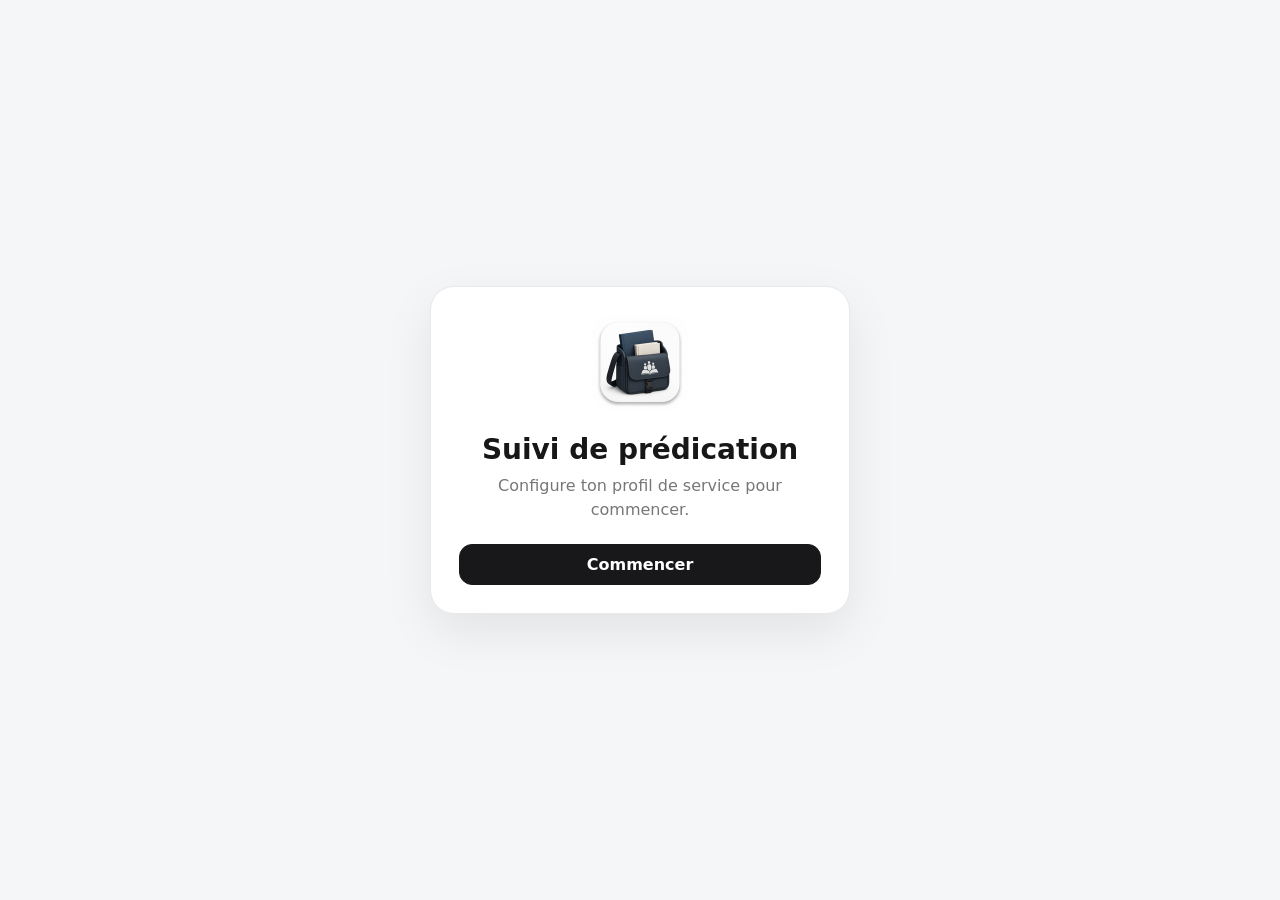
<file: index.html>
<!doctype html>
<html lang="fr">
<head>
<meta charset="utf-8" />
<meta name="viewport" content="width=device-width,initial-scale=1,viewport-fit=cover" />
<meta name="theme-color" content="#f7f7f8" />
<title>Suivi de prédication</title>
<link rel="manifest" href="manifest.json" />
<style>
:root{--bg:#f5f6f7;--card:#fff;--text:#171717;--muted:#777;--line:#e9e9eb;--dark:#18181b;--soft:#f7f7f8;--accent:#355a8a;--bethel:#7951a8;--ok:#27734a}
*{box-sizing:border-box}html,body{margin:0;background:var(--bg);color:var(--text);font-family:system-ui,-apple-system,"Segoe UI",Roboto,Arial,sans-serif}button,input,select,textarea{font:inherit}.app{max-width:720px;margin:auto;padding:0 16px 92px}.screen{display:none}.screen.active{display:block}.page-title{font-size:28px;line-height:1.1;margin:4px 0 3px;font-weight:800}.page-sub{color:var(--muted);font-size:14px;margin-bottom:20px}.card{background:var(--card);border-radius:22px;padding:18px;margin-bottom:14px;box-shadow:0 1px 8px rgba(0,0,0,.045)}.section-title{font-size:15px;font-weight:800;margin:0 0 14px}.summary-main{padding:21px}.label{font-size:13px;color:var(--muted)}.big{font-size:42px;font-weight:850;letter-spacing:-1.5px;line-height:1.05;margin:5px 0 18px}.breakdown{border-top:1px solid var(--line)}.break-row{display:flex;justify-content:space-between;gap:12px;padding:13px 0;border-bottom:1px solid var(--line);font-size:14px}.break-row:last-child{border-bottom:0;padding-bottom:0}.break-row strong{font-size:16px}.objective{display:grid;grid-template-columns:1fr 1fr;gap:10px}.metric{background:var(--soft);border-radius:16px;padding:14px}.metric b{display:block;font-size:24px;margin-top:4px}.metric span{font-size:12px;color:var(--muted)}.progress{height:9px;background:#ececee;border-radius:999px;overflow:hidden;margin-top:15px}.progress>div{height:100%;background:var(--dark);width:0}.fab{display:block;margin:10px 0 18px auto;width:58px;height:58px;border:0;border-radius:50%;background:var(--dark);color:white;font-size:32px;line-height:1;box-shadow:0 8px 24px rgba(0,0,0,.18)}.tabs{position:sticky;top:0;background:rgba(255,255,255,.97);backdrop-filter:blur(12px);border-bottom:1px solid var(--line);z-index:15;margin:0 -16px 18px}.tabs-inner{max-width:720px;margin:auto;display:grid;grid-template-columns:repeat(3,1fr);padding-top:max(0px,env(safe-area-inset-top))}.tab{border:0;background:transparent;padding:12px 6px;color:#8b8b8f;font-size:13px}.tab span{display:block;font-size:21px;line-height:1;margin-bottom:5px}.tab.active{color:var(--text);font-weight:800}.month-nav{display:grid;grid-template-columns:44px 1fr 44px;align-items:center;gap:8px;margin-bottom:14px}.arrow{width:44px;height:44px;border:1px solid var(--line);background:white;border-radius:14px;font-size:25px}.month-center{text-align:center}.month-center b{display:block;font-size:18px}.month-center span{font-size:12px;color:var(--muted)}.segmented{display:grid;grid-template-columns:1fr 1fr;background:#eaeaed;border-radius:13px;padding:3px;margin:0 0 16px}.segmented button{border:0;background:transparent;border-radius:10px;padding:9px;color:var(--muted)}.segmented button.active{background:white;color:var(--text);font-weight:800;box-shadow:0 1px 5px rgba(0,0,0,.08)}.report-block{text-align:center;padding:26px 18px}.report-block .big{margin:5px 0 20px}.report-year-list{margin-top:8px}.year-row{display:flex;justify-content:space-between;padding:12px 0;border-bottom:1px solid var(--line)}.year-row:last-child{border-bottom:0}.calendar-card{padding:12px}.weekdays,.calendar-grid{display:grid;grid-template-columns:repeat(7,1fr);gap:5px}.weekday{text-align:center;color:#999;font-size:11px;font-weight:700;padding:6px 0}.day{aspect-ratio:1/1.08;border:0;background:#fafafa;border-radius:12px;padding:6px;min-width:0;text-align:left;position:relative}.day.empty{background:transparent}.day.today{outline:2px solid var(--dark)}.day.has-plan{background:#eef3f9}.day.bethel{background:#f3eef9}.day-num{font-size:12px;font-weight:750}.day-hours{font-size:11px;font-weight:850;position:absolute;left:6px;bottom:6px;white-space:nowrap}.day-dot{position:absolute;right:6px;top:7px;width:6px;height:6px;border-radius:50%;background:var(--accent)}.day.bethel .day-dot{background:var(--bethel)}.calendar-info{display:flex;justify-content:space-between;align-items:flex-end;gap:10px;margin:5px 2px 14px}.calendar-info b{font-size:24px}.calendar-info span{font-size:12px;color:var(--muted)}.smallbtn{border:1px solid var(--line);background:#fff;border-radius:12px;padding:9px 11px;font-size:12px;font-weight:700}.quick-return{display:block;margin:0 0 12px auto}.reset-actions{display:flex;gap:8px;justify-content:flex-end;flex-wrap:wrap;margin:-2px 0 14px}.resetbtn{color:#a32323;background:#fff7f7;border-color:#efd3d3}.legend{display:flex;gap:14px;flex-wrap:wrap;font-size:11px;color:var(--muted);padding:8px 3px 2px}.legend i{display:inline-block;width:8px;height:8px;border-radius:50%;margin-right:5px}.legend .p{background:var(--accent)}.legend .b{background:var(--bethel)}dialog{border:0;padding:0;border-radius:22px;width:min(92vw,500px);box-shadow:0 20px 60px rgba(0,0,0,.28)}dialog::backdrop{background:rgba(0,0,0,.38)}.modal{padding:20px}.modal h2{font-size:20px;margin:0 0 16px}.field{margin:12px 0}.field label{display:block;color:var(--muted);font-size:12px;margin:0 0 5px}.field input,.field select,.field textarea{width:100%;border:1px solid var(--line);background:white;border-radius:13px;padding:12px}.row{display:grid;grid-template-columns:1fr 1fr;gap:9px}.modal-actions{display:flex;gap:8px;justify-content:flex-end;margin-top:17px}.btn{border:1px solid var(--line);background:white;border-radius:13px;padding:10px 13px}.btn.primary{background:var(--dark);color:white;border-color:var(--dark);font-weight:800}.btn.danger{color:#a32323;background:#fff7f7;margin-right:auto}.empty-msg{font-size:13px;color:var(--muted);text-align:center;padding:16px}.recent{margin-top:2px}.recent-toggle{width:100%;display:flex;align-items:center;justify-content:space-between;border:0;background:transparent;padding:0;color:var(--text);text-align:left}.recent-toggle .section-title{margin:0}.recent-arrow{font-size:18px;transition:transform .2s ease}.recent.open .recent-arrow{transform:rotate(180deg)}.recent-content{display:none;padding-top:14px}.recent.open .recent-content{display:block}.recent-row{display:flex;justify-content:space-between;gap:10px;padding:12px 0;border-bottom:1px solid var(--line);font-size:13px}.recent-row:last-child{border-bottom:0}.recent-row small{color:var(--muted);display:block;margin-top:2px}.recent-row strong{white-space:nowrap}
.profilebar{display:flex;justify-content:flex-end;margin:-4px 0 14px}.profilebtn{border:1px solid var(--line);background:white;border-radius:999px;padding:8px 12px;font-size:12px;font-weight:750}.hidden{display:none!important}.checkcard{display:flex;align-items:center;justify-content:space-between;gap:12px}.checkcard input{width:24px;height:24px}.aux-row{display:flex;gap:8px;align-items:center;justify-content:space-between;margin-bottom:12px}.aux-row select{border:1px solid var(--line);border-radius:12px;padding:9px;background:white}.publisher-actions{display:flex;gap:8px;margin:0 0 14px}.publisher-actions button{flex:1;border:1px solid var(--line);background:white;border-radius:13px;padding:10px 8px;font-size:12px;font-weight:800}.publisher-actions button.active{background:var(--dark);color:white;border-color:var(--dark)}.publisher-course-label{font-weight:800;color:var(--text);font-size:14px;margin-top:8px}.publisher-report-line{display:flex;justify-content:space-between;align-items:center;gap:12px;padding:13px 0;border-bottom:1px solid var(--line)}.publisher-report-line:last-child{border-bottom:0}.publisher-report-line input{width:24px;height:24px}.profile-history{margin-top:14px;border-top:1px solid var(--line);padding-top:12px}.profile-history-row{display:flex;justify-content:space-between;gap:10px;padding:8px 0;font-size:12px;border-bottom:1px solid var(--line)}.profile-history-row:last-child{border-bottom:0}.planned-total{font-size:12px;color:var(--muted);margin-top:5px}.planned-total b{color:var(--text);font-size:15px}.profile-actions{display:flex;gap:8px;justify-content:flex-end;flex-wrap:wrap;margin:-4px 0 14px}.profile-actions .profilebar{margin:0}.data-btn{border:1px solid var(--line);background:white;border-radius:999px;padding:8px 12px;font-size:12px;font-weight:750}.report-actions{display:flex;justify-content:flex-end;margin:0 0 12px}.report-only{display:none}.sharebtn.report-only{font-size:20px;line-height:1;padding:8px;width:38px;height:38px;border-radius:12px}.sharebtn.report-only svg{display:block}.profile-actions.show-report .home-only{display:none}.profile-actions.show-report .report-only{display:inline-flex !important;align-items:center;justify-content:center}.sharebtn{border:1px solid var(--line);background:white;border-radius:12px;padding:9px 11px;font-size:12px;font-weight:800}.smart-indicator{background:#f0f4f8;border-radius:15px;padding:12px 14px;margin:10px 0 14px;font-size:13px;color:var(--muted)}.smart-indicator b{color:var(--text)}.smart-indicator.ok{background:#eef8f2;color:#4b6c59}.backup-actions{display:grid;grid-template-columns:1fr 1fr;gap:9px}.backup-actions .btn{width:100%}.file-input{display:none}
@media(max-width:430px){.app{padding-left:12px;padding-right:12px}.card{border-radius:19px;padding:16px}.calendar-card{padding:9px}.day{border-radius:10px;padding:5px}.day-hours{font-size:10px;left:5px;bottom:5px}.row{grid-template-columns:1fr}.big{font-size:38px}.page-title{font-size:26px}}

.onboarding{position:fixed;inset:0;background:var(--bg,#f6f7f9);z-index:9999;display:flex;align-items:center;justify-content:center;padding:24px}
.onboarding.hidden{display:none}
.onboarding-card{width:min(100%,420px);background:#fff;border:1px solid var(--line);border-radius:24px;padding:28px;box-shadow:0 18px 50px rgba(0,0,0,.08);text-align:center}
.onboarding-card img{width:96px;height:96px;border-radius:22px;margin-bottom:18px}
.onboarding-card h1{font-size:28px;margin:0 0 8px}
.onboarding-card p{color:var(--muted);line-height:1.5;margin:0 0 22px}
.onboarding-card .btn{width:100%}
.onboarding-step.hidden{display:none}
.onboarding-options{display:grid;gap:10px;margin:18px 0}
.onboarding-options button{width:100%;text-align:left;border:1px solid var(--line);background:#fff;border-radius:14px;padding:14px 15px;font-weight:700}
.onboarding-options button.selected{outline:2px solid var(--text);background:#f5f7fa}

</style>
</head>
<body>

<div class="onboarding hidden" id="onboarding">
  <div class="onboarding-card">
    <div class="onboarding-step" id="onboardingWelcome">
      <img src="icon-192.png" alt="">
      <h1>Suivi de prédication</h1>
      <p>Configure ton profil de service pour commencer.</p>
      <button type="button" class="btn primary" id="onboardingStart">Commencer</button>
    </div>
    <div class="onboarding-step hidden" id="onboardingProfile">
      <h1>Choisis ton profil</h1>
      <p>Tu pourras le modifier plus tard sans perdre ton historique.</p>
      <div class="onboarding-options" id="onboardingOptions">
        <button type="button" data-profile="publisher">Proclamateur</button>
        <button type="button" data-profile="aux30">Pionnier auxiliaire permanent — 30 h</button>
        <button type="button" data-profile="regular600">Pionnier permanent — 600 h/an</button>
        <button type="button" data-profile="special90">Pionnier spécial / Missionnaire — 90 h</button>
        <button type="button" data-profile="special100">Pionnier spécial / Missionnaire — 100 h</button>
      </div>
      <button type="button" class="btn primary" id="onboardingConfirm" disabled>Lancer l’application</button>
    </div>
  </div>
</div>

<div class="app">
<nav class="tabs"><div class="tabs-inner"><button class="tab active" data-screen="homeScreen"><span>⌂</span>Accueil</button><button class="tab" data-screen="reportScreen"><span>▤</span>Rapport</button><button class="tab" data-screen="calendarScreen"><span>▦</span>Calendrier</button></div></nav>
<div class="profile-actions"><div class="profilebar"><button class="profilebtn" id="profileButton">Profil : Pionnier permanent</button></div><button class="data-btn home-only" id="dataButton">Sauvegarde</button><button class="sharebtn report-only hidden" id="shareReport" aria-label="Partager le rapport" title="Partager le rapport"><svg width="19" height="19" viewBox="0 0 24 24" fill="none" aria-hidden="true">
<path d="M12 3v11" stroke="currentColor" stroke-width="2" stroke-linecap="round"/>
<path d="M8.5 6.5 12 3l3.5 3.5" stroke="currentColor" stroke-width="2" stroke-linecap="round" stroke-linejoin="round"/>
<path d="M7 9H5.8A1.8 1.8 0 0 0 4 10.8v7.4A1.8 1.8 0 0 0 5.8 20h12.4a1.8 1.8 0 0 0 1.8-1.8v-7.4A1.8 1.8 0 0 0 18.2 9H17" stroke="currentColor" stroke-width="2" stroke-linecap="round"/>
</svg></button></div>
<section class="screen active" id="homeScreen">
  <div class="card summary-main" id="homeHoursCard">
    <div class="label" id="homeMonthLabel">Activité de prédication</div>
    <div class="big"><span id="homeTotal">0</span> h</div>
    <div class="breakdown">
      <div class="break-row"><span>Heures de prédication</span><strong id="homePreach">0 h</strong></div>
      <div class="break-row"><span>Heures Béthel/LDC</span><strong id="homeBethel">0 h</strong></div>
      <div class="break-row"><span>Cours bibliques</span><strong id="homeCourses">0</strong></div>
    </div>
  </div>
  <div class="card hidden" id="publisherMonthCard"><div class="label">Activité de prédication</div><div style="font-weight:800;font-size:18px;margin:2px 0 14px" id="publisherMonthLabel"></div><div class="checkcard"><b>Prêché durant le mois</b><input type="checkbox" id="publisherPreached"></div><div class="publisher-course-label">Cours bibliques : <span id="publisherCourses">0</span></div></div>
  <div class="publisher-actions hidden" id="publisherAuxActions"><button type="button" id="publisherAux15">Pionnier auxiliaire 15 h</button><button type="button" id="publisherAux30">Pionnier auxiliaire 30 h</button></div>
  <div class="card" id="homeGoalCard">
    <h2 class="section-title">Objectif du mois</h2>
    <div class="objective">
      <div class="metric"><span>Total heures</span><b id="homeGoal">0 h</b></div>
      <div class="metric"><span>Encore à faire</span><b id="homeLeft">0 h</b></div>
    </div>
    <div class="progress"><div id="homeProgress"></div></div>
  </div>
  <div class="card recent" id="recentCard">
    <button class="recent-toggle" id="recentToggle" type="button" aria-expanded="false">
      <h2 class="section-title">Dernières activités</h2><span class="recent-arrow">⌄</span>
    </button>
    <div class="recent-content" id="recentContent"><div id="recentLogs"></div></div>
  </div>
  <button class="fab" id="addActivity" aria-label="Ajouter une activité">+</button>
</section>

<section class="screen" id="reportScreen">
  <button class="smallbtn quick-return" id="reportCurrent">Mois en cours</button>
  <div class="segmented"><button class="active" id="reportMonthTab">Mois</button><button id="reportYearTab">Année</button></div>
  
  <div id="monthReport">
    <div class="month-nav"><button class="arrow" id="reportPrev">‹</button><div class="month-center"><b id="reportMonthName"></b></div><button class="arrow" id="reportNext">›</button></div>
    <div class="smart-indicator hidden" id="monthSmartIndicator"></div>
    <div class="card report-block" id="hoursMonthReportCard">
      <div class="label">Total d'heures</div><div class="big"><span id="reportTotal">0</span> h</div>
      <div class="breakdown"><div class="break-row"><span>Heures de prédication</span><strong id="reportPreach">0 h</strong></div><div class="break-row"><span>Heures Béthel/LDC</span><strong id="reportBethel">0 h</strong></div><div class="break-row"><span>Cours bibliques du mois</span><strong id="reportCourses">0</strong></div></div>
    </div>
    <div class="card hidden" id="publisherMonthReportCard"><div class="publisher-report-line"><b>Prêché durant le mois</b><input type="checkbox" id="reportPublisherPreached" disabled></div><div class="publisher-report-line"><b>Cours bibliques</b><strong id="reportPublisherCourses">0</strong></div></div>
  </div>
  <div id="yearReport" hidden>
    <div class="month-nav"><button class="arrow" id="yearPrev">‹</button><div class="month-center"><b id="reportYearName"></b><span>année de service • septembre à août</span></div><button class="arrow" id="yearNext">›</button></div>
    <div class="smart-indicator hidden" id="yearSmartIndicator"></div>
    <div class="card report-block">
      <div class="label">Total de l'année</div><div class="big"><span id="yearTotal">0</span> h</div>
      <div class="breakdown"><div class="break-row"><span>Heures de prédication</span><strong id="yearPreach">0 h</strong></div><div class="break-row"><span>Heures Béthel/LDC</span><strong id="yearBethel">0 h</strong></div><div class="break-row" id="yearGoalRow"><span>Objectif annuel</span><strong id="yearGoalLabel">600 h</strong></div></div>
      <div class="progress" id="yearProgressWrap"><div id="yearProgress"></div></div>
    </div>
  </div>
</section>

<section class="screen" id="calendarScreen">
  <div class="page-sub">Programme et objectifs prévus</div>
  <div class="month-nav"><button class="arrow" id="calPrev">‹</button><div class="month-center"><b id="calMonthName"></b></div><button class="arrow" id="calNext">›</button></div>
  <div class="aux-row hidden" id="publisherAuxRow"><span class="label">Pionnier auxiliaire ce mois</span><select id="publisherAuxSelect"><option value="0">Non</option><option value="15">15 h</option><option value="30">30 h</option></select></div><div class="calendar-info"><div><span>Objectif du mois</span><br><b id="calMonthGoal">0 h</b><div class="planned-total hidden" id="calPlannedTotalWrap">Total prévu : <b id="calPlannedTotal">0 h</b></div></div><button class="smallbtn" id="editYearGoal"><span id="calGoalButtonLabel">Objectif annuel :</span> <span id="calYearGoal">600</span> h</button></div>
  <div class="smart-indicator hidden" id="calendarSmartIndicator"></div>
  <div class="reset-actions"><button class="smallbtn" id="calCurrent">Année en cours</button><button class="smallbtn resetbtn" id="resetMonthPlan">Remise à zéro du mois</button><button class="smallbtn resetbtn" id="resetYearPlan">Remise à zéro de l’année</button></div>
  <div class="card calendar-card">
    <div class="weekdays"><div class="weekday">L</div><div class="weekday">M</div><div class="weekday">M</div><div class="weekday">J</div><div class="weekday">V</div><div class="weekday">S</div><div class="weekday">D</div></div>
    <div class="calendar-grid" id="calendarGrid"></div>
    <div class="legend"><span><i class="p"></i>Prédication</span><span><i class="b"></i>Béthel/LDC</span><span>Touche un jour pour modifier</span></div>
  </div>
</section>
</div>

<dialog id="activityDialog"><form class="modal" method="dialog">
<h2 id="activityTitle">Ajouter une activité</h2>
<input type="hidden" id="activityId">
<div class="field"><label>Date</label><input type="date" id="activityDate" required></div>
<div class="field hidden" id="activityPreachedField"><label><input type="checkbox" id="activityPreached"> Prêché durant le mois</label></div><div class="row" id="activityHoursRow"><div class="field"><label>Heures de prédication</label><input type="number" id="activityPreach" min="0" step="0.25" value="0"></div><div class="field"><label>Heures Béthel/LDC</label><input type="number" id="activityBethel" min="0" step="0.25" value="0"></div></div>
<div class="field"><label>Cours bibliques différents</label><input type="number" id="activityCourses" min="0" step="1" value="0"></div>
<div class="field"><label>Activité / note</label><textarea id="activityNote" rows="3" placeholder="Ex. porte-à-porte, cours biblique…"></textarea></div>
<div class="modal-actions"><button type="button" class="btn danger" id="deleteActivity">Supprimer</button><button value="cancel" class="btn">Annuler</button><button type="button" class="btn primary" id="saveActivity">Enregistrer</button></div>
</form></dialog>

<dialog id="planDialog"><form class="modal" method="dialog">
<h2>Programme du jour</h2>
<div class="field"><label>Date</label><input id="planDate" type="date" readonly></div>
<div class="field"><label>Activité prévue</label><select id="planType"><option value="Prédication">Prédication</option><option value="Béthel/LDC">Béthel/LDC</option></select></div>
<div class="field"><label>Heures à faire</label><input id="planHours" type="number" min="0" step="0.25" value="0"></div>
<div class="field"><label>Note</label><input id="planNote" type="text" placeholder="Ex. dimanche, week-end Béthel…"></div>
<div class="modal-actions"><button type="button" class="btn danger" id="deletePlan">Supprimer</button><button value="cancel" class="btn">Annuler</button><button type="button" class="btn primary" id="savePlan">Enregistrer</button></div>
</form></dialog>

<dialog id="profileDialog"><form class="modal" method="dialog"><h2>Profil de service</h2><div class="field"><label>Profil</label><select id="profileSelect"><option value="publisher">Proclamateur</option><option value="aux30">Pionnier auxiliaire permanent — 30 h/mois</option><option value="regular600">Pionnier permanent — 600 h/an</option><option value="special90">Pionnier spécial / missionnaire — 90 h/mois</option><option value="special100">Pionnier spécial / missionnaire — 100 h/mois</option></select></div><div class="field"><label>À partir de quel mois ?</label><input id="profileFrom" type="month" min="2026-09" max="9999-12"></div><div class="profile-history"><div class="label">Historique des profils</div><div id="profileHistoryList"></div></div><div class="modal-actions"><button value="cancel" class="btn">Annuler</button><button type="button" class="btn primary" id="saveProfile">Enregistrer</button></div></form></dialog>

<dialog id="goalDialog"><form class="modal" method="dialog"><h2>Objectif annuel</h2><div class="field"><label>Heures pour cette année de service</label><input id="goalInput" type="number" min="0" step="1"></div><div class="modal-actions"><button value="cancel" class="btn">Annuler</button><button type="button" class="btn primary" id="saveGoal">Enregistrer</button></div></form></dialog>

<dialog id="dataDialog"><form class="modal" method="dialog"><h2>Sauvegarde des données</h2><p class="label" style="line-height:1.5">La sauvegarde crée un fichier sur ton téléphone contenant toutes tes activités, tes rapports, tes profils, tes objectifs et ton calendrier. Pour récupérer tes données sur un nouveau smartphone, envoie-toi ce fichier par e-mail ou par un autre moyen, puis utilise le bouton Importer sur le nouveau téléphone pour restaurer toutes tes données.</p><div class="backup-actions"><button type="button" class="btn primary" id="exportData">Exporter</button><button type="button" class="btn" id="importData">Importer</button></div><input class="file-input" id="importFile" type="file" accept="application/json,.json"><div class="modal-actions"><button value="cancel" class="btn">Fermer</button></div></form></dialog>
<script>
const MIN_DATE='2026-09-01', MAX_DATE='9999-12-31';
const LS_PLANS='predication_plans_v3', LS_LOGS='predication_logs_v3', LS_GOALS='predication_goals_v3', LS_PROFILE='predication_profile_v1', LS_PROFILE_HISTORY='predication_profile_history_v1', LS_AUX='predication_aux_months_v1', LS_PREACHED='predication_preached_months_v1';
const oldPlans=JSON.parse(localStorage.getItem('predication_plans_v2')||'null');
const oldLogs=JSON.parse(localStorage.getItem('predication_logs_v2')||'null');
const seedRaw=[
['2026-09-02','Prédication',5],['2026-09-04','Prédication',5],['2026-09-05','Prédication',5],['2026-09-06','Prédication',2,'Dimanche'],['2026-09-09','Prédication',5],['2026-09-11','Prédication',5],['2026-09-12','Prédication',5],['2026-09-18','Prédication',5],['2026-09-19','Prédication',4],['2026-09-25','Béthel/LDC',36,'Week-end Béthel 1'],
['2026-10-02','Prédication',5],['2026-10-03','Prédication',5],['2026-10-04','Prédication',2,'Dimanche'],['2026-10-07','Prédication',5],['2026-10-09','Prédication',5],['2026-10-10','Prédication',5],['2026-10-14','Prédication',5],['2026-10-16','Prédication',5],
['2026-11-04','Prédication',5],['2026-11-06','Prédication',5],['2026-11-07','Prédication',5],['2026-11-08','Prédication',2,'Dimanche'],['2026-11-11','Prédication',5],['2026-11-13','Prédication',5],['2026-11-14','Prédication',5],['2026-11-20','Prédication',5],['2026-11-21','Prédication',5],['2026-11-27','Prédication',5],['2026-11-28','Prédication',5],
['2026-12-02','Prédication',5],['2026-12-04','Prédication',5],['2026-12-05','Prédication',5],['2026-12-06','Prédication',2,'Dimanche'],['2026-12-09','Prédication',5],['2026-12-11','Prédication',5],['2026-12-12','Prédication',5],['2026-12-18','Prédication',5],['2026-12-19','Prédication',5],['2026-12-25','Prédication',5],['2026-12-26','Prédication',5],
['2027-01-01','Prédication',5],['2027-01-02','Prédication',5],['2027-01-03','Prédication',2,'Dimanche'],['2027-01-06','Prédication',5],['2027-01-08','Prédication',5],['2027-01-09','Prédication',5],['2027-01-13','Prédication',5],['2027-01-15','Prédication',5],['2027-01-16','Prédication',5],['2027-01-22','Prédication',5],['2027-01-23','Prédication',5],['2027-01-29','Prédication',5],['2027-01-30','Prédication',5],
['2027-02-03','Prédication',5],['2027-02-05','Prédication',5],['2027-02-06','Prédication',5],['2027-02-07','Prédication',2,'Dimanche'],['2027-02-10','Prédication',5],['2027-02-12','Prédication',5],['2027-02-13','Prédication',5],['2027-02-19','Prédication',5],['2027-02-20','Prédication',5],['2027-02-26','Prédication',5],['2027-02-27','Prédication',5],
['2027-03-03','Prédication',5],['2027-03-05','Prédication',5],['2027-03-06','Prédication',5],['2027-03-07','Prédication',2,'Dimanche'],['2027-03-10','Prédication',5],['2027-03-12','Prédication',5],['2027-03-13','Prédication',5],['2027-03-19','Prédication',5],['2027-03-20','Prédication',4],['2027-03-26','Béthel/LDC',36,'Week-end Béthel 2'],
['2027-04-02','Prédication',5],['2027-04-03','Prédication',5],['2027-04-04','Prédication',2,'Dimanche'],['2027-04-07','Prédication',5],['2027-04-09','Prédication',5],['2027-04-10','Prédication',5],['2027-04-14','Prédication',5],['2027-04-16','Prédication',5],['2027-04-17','Prédication',5],['2027-04-23','Prédication',5],['2027-04-24','Prédication',5],
['2027-05-09','Prédication',2,'Dimanche'],['2027-05-12','Prédication',5],['2027-05-14','Prédication',5],['2027-05-15','Prédication',5],['2027-05-19','Prédication',5],['2027-05-21','Prédication',5],['2027-05-22','Prédication',5],['2027-05-28','Prédication',5],['2027-05-29','Prédication',5],
['2027-06-02','Prédication',5],['2027-06-04','Prédication',5],['2027-06-05','Prédication',5],['2027-06-06','Prédication',2,'Dimanche'],['2027-06-09','Prédication',5],['2027-06-11','Prédication',5],['2027-06-12','Prédication',5],['2027-06-18','Prédication',5],['2027-06-19','Prédication',4],['2027-06-25','Béthel/LDC',36,'Week-end Béthel 3'],['2027-07-01','Prédication',10,'Objectif juillet'],['2027-08-01','Prédication',10,'Objectif août']
];
const seedPlans=seedRaw.map((x,i)=>({id:'seed-'+i,date:x[0],type:x[1],hours:x[2],note:x[3]||''}));
let plans=JSON.parse(localStorage.getItem(LS_PLANS)||'null') || (oldPlans?oldPlans.map(x=>({...x,type:x.type==='Béthel'?'Béthel/LDC':x.type})):seedPlans);
let logs=JSON.parse(localStorage.getItem(LS_LOGS)||'null') || oldLogs || [];
let goals=JSON.parse(localStorage.getItem(LS_GOALS)||'null') || {'2026':600};
let profile=localStorage.getItem(LS_PROFILE)||'regular600';
let profileHistory=JSON.parse(localStorage.getItem(LS_PROFILE_HISTORY)||'null') || [{from:'2026-09',profile}];
profileHistory=profileHistory.filter(x=>x&&x.from&&x.profile).sort((a,b)=>a.from.localeCompare(b.from));
if(!profileHistory.length)profileHistory=[{from:'2026-09',profile:'regular600'}];
let auxMonths=JSON.parse(localStorage.getItem(LS_AUX)||'{}');
let preachedMonths=JSON.parse(localStorage.getItem(LS_PREACHED)||'{}');
function persist(){localStorage.setItem(LS_PLANS,JSON.stringify(plans));localStorage.setItem(LS_LOGS,JSON.stringify(logs));localStorage.setItem(LS_GOALS,JSON.stringify(goals));localStorage.setItem(LS_PROFILE,profile);localStorage.setItem(LS_PROFILE_HISTORY,JSON.stringify(profileHistory));localStorage.setItem(LS_AUX,JSON.stringify(auxMonths));localStorage.setItem(LS_PREACHED,JSON.stringify(preachedMonths));renderAll()}
function pad(n){return String(n).padStart(2,'0')}function isoMonth(d){return `${d.getFullYear()}-${pad(d.getMonth()+1)}`}function isoDate(d){return `${d.getFullYear()}-${pad(d.getMonth()+1)}-${pad(d.getDate())}`}
function fmt(n){n=Math.round((Number(n)||0)*100)/100;return Number.isInteger(n)?String(n):n.toFixed(2).replace('.',',')}
function sum(a,f){return a.reduce((s,x)=>s+Number(f(x)||0),0)}function monthName(d){return d.toLocaleDateString('fr-BE',{month:'long',year:'numeric'}).replace(/^./,c=>c.toUpperCase())}
function serviceStartYear(date){return date.getMonth()>=8?date.getFullYear():date.getFullYear()-1}function serviceRange(y){return [`${y}-09-01`,`${y+1}-08-31`]}
function inRange(s,a,b){return s>=a&&s<=b}const profileNames={publisher:'Proclamateur',aux30:'Pionnier auxiliaire permanent',regular600:'Pionnier permanent',special90:'Pionnier spécial / missionnaire 90 h',special100:'Pionnier spécial / missionnaire 100 h'};function profileForMonth(k){let p=profileHistory[0]?.profile||'regular600';for(const h of profileHistory){if(h.from<=k)p=h.profile;else break}return p}function annualGoal(y){return Number(goals[y]??600)}function fixedMonthGoal(k){const p=profileForMonth(k);if(p==='aux30')return 30;if(p==='special90')return 90;if(p==='special100')return 100;if(p==='publisher')return Number(auxMonths[k]||0);return plannedMonth(k)}function isPublisherNormal(k){return profileForMonth(k)==='publisher'&&!Number(auxMonths[k]||0)}function fullRegularYear(y){for(let m=0;m<12;m++){const d=new Date(y,m+8,1);if(profileForMonth(isoMonth(d))!=='regular600')return false}return true}function activeProfileNow(){return profileForMonth(isoMonth(currentAllowedMonth()))}
function monthPlans(k){return plans.filter(x=>x.date.startsWith(k))}function monthLogs(k){return logs.filter(x=>x.date.startsWith(k))}
function plannedMonth(k){return sum(monthPlans(k),x=>x.hours)}function logPreach(k){return sum(monthLogs(k),x=>x.preach)}function logBethel(k){return sum(monthLogs(k),x=>x.bethel)}function logTotal(k){return logPreach(k)+logBethel(k)}function logCourses(k){return sum(monthLogs(k),x=>x.courses)}
function yearStats(y){const [a,b]=serviceRange(y),items=logs.filter(x=>inRange(x.date,a,b));const preach=sum(items,x=>x.preach),bethel=sum(items,x=>x.bethel);return{preach,bethel,total:preach+bethel}}
function plannedYear(y){const [a,b]=serviceRange(y);return sum(plans.filter(x=>inRange(x.date,a,b)),x=>x.hours)}function coursesYear(y){const [a,b]=serviceRange(y);return sum(logs.filter(x=>inRange(x.date,a,b)),x=>x.courses)}function smartText(goal,value,label='réalisé'){const diff=goal-value;if(diff>0)return `<b>${fmt(value)} h</b> ${label} sur <b>${fmt(goal)} h</b> • il manque <b>${fmt(diff)} h</b>`;if(diff<0)return `<b>${fmt(value)} h</b> ${label} sur <b>${fmt(goal)} h</b> • objectif dépassé de <b>${fmt(-diff)} h</b>`;return `<b>${fmt(value)} h</b> ${label} sur <b>${fmt(goal)} h</b> • objectif atteint`}
let today=new Date(); const appStartDate=new Date(2026,8,1); let homeMonth='2026-09'; let reportDate=new Date(2026,8,1); let calDate=new Date(2026,8,1); let reportYear=2026;
function renderHome(){const k=homeMonth,done=logTotal(k),goal=fixedMonthGoal(k),left=Math.max(0,goal-done),pubNormal=isPublisherNormal(k);homeMonthLabel.textContent='Activité de prédication — '+monthName(new Date(k+'-01T12:00:00'));homeTotal.textContent=fmt(done);homePreach.textContent=fmt(logPreach(k))+' h';homeBethel.textContent=fmt(logBethel(k))+' h';homeCourses.textContent=fmt(logCourses(k));homeGoal.textContent=fmt(goal)+' h';homeLeft.textContent=fmt(left)+' h';homeProgress.style.width=(goal?Math.min(100,done/goal*100):0)+'%';homeHoursCard.classList.toggle('hidden',pubNormal);homeGoalCard.classList.toggle('hidden',pubNormal);publisherMonthCard.classList.toggle('hidden',!pubNormal);publisherAuxActions.classList.toggle('hidden',profileForMonth(k)!=='publisher');publisherMonthLabel.textContent=monthName(new Date(k+'-01T12:00:00'));publisherCourses.textContent=fmt(logCourses(k));publisherPreached.checked=!!preachedMonths[k];publisherAux15.classList.toggle('active',Number(auxMonths[k]||0)===15);publisherAux30.classList.toggle('active',Number(auxMonths[k]||0)===30);const items=monthLogs(k).sort((a,b)=>b.date.localeCompare(a.date)).slice(0,5);recentLogs.innerHTML='';if(!items.length){recentLogs.innerHTML='<div class="empty-msg">Aucune activité enregistrée ce mois.</div>';return}items.forEach(x=>{const r=document.createElement('div');r.className='recent-row';let sub=[];if(x.preach)sub.push('Prédication '+fmt(x.preach)+' h');if(x.bethel)sub.push('Béthel/LDC '+fmt(x.bethel)+' h');if(x.courses)sub.push(x.courses+' cours');if(x.preached)sub.push('Prêché durant le mois');r.innerHTML=`<div><b>${new Date(x.date+'T12:00').toLocaleDateString('fr-BE',{weekday:'short',day:'numeric',month:'short'})}</b><small>${sub.join(' • ')}</small></div><strong>${pubNormal?'':fmt(Number(x.preach||0)+Number(x.bethel||0))+' h'}</strong>`;r.onclick=()=>openActivity(x);recentLogs.appendChild(r)})}
function renderMonthReport(){const k=isoMonth(reportDate);reportMonthName.textContent=monthName(reportDate);const pubNormal=isPublisherNormal(k),p=profileForMonth(k);hoursMonthReportCard.classList.toggle('hidden',pubNormal);publisherMonthReportCard.classList.toggle('hidden',!pubNormal);monthSmartIndicator.classList.add('hidden');monthSmartIndicator.classList.remove('ok');if(pubNormal){reportPublisherPreached.checked=!!preachedMonths[k];reportPublisherCourses.textContent=fmt(logCourses(k));return}const done=logTotal(k),goal=(p==='aux30'||p==='special90'||p==='special100'||(p==='publisher'&&Number(auxMonths[k]||0)))?fixedMonthGoal(k):0;reportTotal.textContent=fmt(done);reportPreach.textContent=fmt(logPreach(k))+' h';reportBethel.textContent=fmt(logBethel(k))+' h';reportCourses.textContent=fmt(logCourses(k));if(goal){monthSmartIndicator.innerHTML=smartText(goal,done,'réalisées');monthSmartIndicator.classList.remove('hidden');if(done>=goal)monthSmartIndicator.classList.add('ok')}}
function renderYearReport(){const s=yearStats(reportYear),showGoal=fullRegularYear(reportYear),g=annualGoal(reportYear);reportYearName.textContent=`${reportYear}–${reportYear+1}`;yearTotal.textContent=fmt(s.total);yearPreach.textContent=fmt(s.preach)+' h';yearBethel.textContent=fmt(s.bethel)+' h';yearGoalRow.classList.toggle('hidden',!showGoal);yearProgressWrap.classList.toggle('hidden',!showGoal);yearSmartIndicator.classList.add('hidden');yearSmartIndicator.classList.remove('ok');if(showGoal){yearGoalLabel.textContent=fmt(g)+' h';yearProgress.style.width=(g?Math.min(100,s.total/g*100):0)+'%';yearSmartIndicator.innerHTML=smartText(g,s.total,'réalisées');yearSmartIndicator.classList.remove('hidden');if(s.total>=g)yearSmartIndicator.classList.add('ok')}}
function clampMonth(d){const min=new Date(2026,8,1),max=new Date(9999,11,1);if(d<min)return min;if(d>max)return max;return d}
function renderCalendar(){calDate=clampMonth(calDate);calMonthName.textContent=monthName(calDate);const k=isoMonth(calDate),p=profileForMonth(k);calMonthGoal.textContent=isPublisherNormal(k)?'—':fmt(fixedMonthGoal(k))+' h';const sy=serviceStartYear(calDate);publisherAuxRow.classList.toggle('hidden',p!=='publisher');publisherAuxSelect.value=String(auxMonths[k]||0);if(p==='publisher'){editYearGoal.classList.add('hidden')}else if(p==='regular600'){editYearGoal.classList.remove('hidden');calGoalButtonLabel.textContent='Objectif annuel :';calYearGoal.textContent=fmt(annualGoal(sy))}else{editYearGoal.classList.remove('hidden');calGoalButtonLabel.textContent='Objectif mensuel :';calYearGoal.textContent=fmt(fixedMonthGoal(k))}const special=p==='special90'||p==='special100';calPlannedTotalWrap.classList.toggle('hidden',!special);if(special)calPlannedTotal.textContent=fmt(plannedMonth(k))+' h';calendarSmartIndicator.classList.add('hidden');calendarSmartIndicator.classList.remove('ok');if(p==='regular600'){const g=annualGoal(sy),v=plannedYear(sy);calendarSmartIndicator.innerHTML=smartText(g,v,'planifiées');calendarSmartIndicator.classList.remove('hidden');if(v>=g)calendarSmartIndicator.classList.add('ok')}else if(!isPublisherNormal(k)){const g=fixedMonthGoal(k),v=plannedMonth(k);if(g){calendarSmartIndicator.innerHTML=smartText(g,v,'planifiées');calendarSmartIndicator.classList.remove('hidden');if(v>=g)calendarSmartIndicator.classList.add('ok')}}const first=new Date(calDate.getFullYear(),calDate.getMonth(),1),days=new Date(calDate.getFullYear(),calDate.getMonth()+1,0).getDate();let offset=(first.getDay()+6)%7;calendarGrid.innerHTML='';for(let i=0;i<offset;i++){const e=document.createElement('div');e.className='day empty';calendarGrid.appendChild(e)}for(let d=1;d<=days;d++){const date=new Date(calDate.getFullYear(),calDate.getMonth(),d),s=isoDate(date),items=plans.filter(x=>x.date===s),hours=sum(items,x=>x.hours),isBethel=items.some(x=>x.type==='Béthel/LDC'||x.type==='Béthel');const el=document.createElement('button');el.className='day'+(items.length?' has-plan':'')+(isBethel?' bethel':'')+(s===isoDate(today)?' today':'');el.innerHTML=`<span class="day-num">${d}</span>${items.length?'<span class="day-dot"></span>':''}${hours?`<span class="day-hours">${fmt(hours)}h</span>`:''}`;el.onclick=()=>openPlan(s,items[0]||null);calendarGrid.appendChild(el)}calPrev.disabled=isoMonth(calDate)==='2026-09';calNext.disabled=isoMonth(calDate)==='9999-12'}
function renderAll(){profile=activeProfileNow();profileButton.textContent='Profil : '+profileNames[profile];renderHome();renderMonthReport();renderYearReport();renderCalendar()}
function openActivity(item=null){activityId.value=item?.id||'';activityTitle.textContent=item?'Modifier l’activité':'Ajouter une activité';activityDate.min=MIN_DATE;activityDate.max=MAX_DATE;activityDate.value=item?.date||isoDate(appStartDate);const k=(item?.date||isoDate(appStartDate)).slice(0,7),pubNormal=isPublisherNormal(k);activityHoursRow.classList.toggle('hidden',pubNormal);activityPreachedField.classList.toggle('hidden',!pubNormal);activityPreached.checked=item?.preached||preachedMonths[k]||false;activityPreach.value=item?.preach||0;activityBethel.value=item?.bethel||0;activityCourses.value=item?.courses||0;activityNote.value=item?.note||'';deleteActivity.style.display=item?'block':'none';activityDialog.showModal()}
function openPlan(date,item=null){planDate.value=date;planType.value=item?.type==='Béthel'?'Béthel/LDC':(item?.type||'Prédication');planHours.value=item?.hours??0;planNote.value=item?.note||'';planDialog.dataset.id=item?.id||'';deletePlan.style.display=item?'block':'none';planDialog.showModal()}
saveActivity.onclick=()=>{const id=activityId.value,k=activityDate.value.slice(0,7),pubNormal=isPublisherNormal(k),obj={id:id||'log-'+Date.now(),date:activityDate.value,preach:pubNormal?0:(Number(activityPreach.value)||0),bethel:pubNormal?0:(Number(activityBethel.value)||0),courses:Number(activityCourses.value)||0,preached:pubNormal?activityPreached.checked:false,note:activityNote.value.trim()};if(pubNormal)preachedMonths[k]=activityPreached.checked;logs=id?logs.map(x=>x.id===id?obj:x):[...logs,obj];activityDialog.close();persist()};deleteActivity.onclick=()=>{if(activityId.value&&confirm('Supprimer cette activité ?')){logs=logs.filter(x=>x.id!==activityId.value);activityDialog.close();persist()}};
savePlan.onclick=()=>{const id=planDialog.dataset.id,obj={id:id||'plan-'+Date.now(),date:planDate.value,type:planType.value,hours:Number(planHours.value)||0,note:planNote.value.trim()};plans=id?plans.map(x=>x.id===id?obj:x):[...plans,obj];planDialog.close();persist()};deletePlan.onclick=()=>{const id=planDialog.dataset.id;if(id&&confirm('Supprimer ce programme ?')){plans=plans.filter(x=>x.id!==id);planDialog.close();persist()}};
addActivity.onclick=()=>openActivity();reportPrev.onclick=()=>{const d=new Date(reportDate);d.setMonth(d.getMonth()-1);reportDate=clampMonth(d);renderMonthReport()};reportNext.onclick=()=>{const d=new Date(reportDate);d.setMonth(d.getMonth()+1);reportDate=clampMonth(d);renderMonthReport()};yearPrev.onclick=()=>{if(reportYear>2026){reportYear--;renderYearReport()}};yearNext.onclick=()=>{if(reportYear<9998){reportYear++;renderYearReport()}};calPrev.onclick=()=>{const d=new Date(calDate);d.setMonth(d.getMonth()-1);calDate=clampMonth(d);renderCalendar()};calNext.onclick=()=>{const d=new Date(calDate);d.setMonth(d.getMonth()+1);calDate=clampMonth(d);renderCalendar()};
function currentAllowedMonth(){const now=new Date();const d=new Date(now.getFullYear(),now.getMonth(),1);return clampMonth(d)}
reportCurrent.onclick=()=>{if(monthReport.hidden){const now=currentAllowedMonth();reportYear=Math.max(2026,serviceStartYear(now));renderYearReport()}else{reportDate=currentAllowedMonth();renderMonthReport()}};
calCurrent.onclick=()=>{calDate=currentAllowedMonth();renderCalendar()};
resetMonthPlan.onclick=()=>{const k=isoMonth(calDate);const label=monthName(calDate);if(confirm(`Remettre à zéro tout le programme prévu pour ${label} ?\n\nLes activités déjà enregistrées dans Accueil/Rapport ne seront pas supprimées.`)){plans=plans.filter(x=>!x.date.startsWith(k));persist()}};
resetYearPlan.onclick=()=>{const y=serviceStartYear(calDate),[a,b]=serviceRange(y);if(confirm(`Remettre à zéro tout le calendrier prévu pour l’année de service ${y}–${y+1} ?\n\nLes activités déjà enregistrées dans Accueil/Rapport ne seront pas supprimées.`)){plans=plans.filter(x=>!inRange(x.date,a,b));persist()}};
reportMonthTab.onclick=()=>{reportMonthTab.classList.add('active');reportYearTab.classList.remove('active');monthReport.hidden=false;yearReport.hidden=true;reportCurrent.textContent='Mois en cours'};reportYearTab.onclick=()=>{reportYearTab.classList.add('active');reportMonthTab.classList.remove('active');monthReport.hidden=true;yearReport.hidden=false;reportCurrent.textContent='Année en cours'};
recentToggle.onclick=()=>{const open=recentCard.classList.toggle('open');recentToggle.setAttribute('aria-expanded',open?'true':'false')};
editYearGoal.onclick=()=>{if(profileForMonth(isoMonth(calDate))!=='regular600')return;const y=serviceStartYear(calDate);goalDialog.dataset.year=y;goalInput.value=annualGoal(y);goalDialog.showModal()};saveGoal.onclick=()=>{goals[goalDialog.dataset.year]=Number(goalInput.value)||0;goalDialog.close();persist()};

function renderProfileHistory(){profileHistoryList.innerHTML='';profileHistory.slice().sort((a,b)=>b.from.localeCompare(a.from)).forEach(h=>{const r=document.createElement('div');r.className='profile-history-row';const d=new Date(h.from+'-01T12:00:00');r.innerHTML=`<span>${monthName(d)}</span><b>${profileNames[h.profile]}</b>`;profileHistoryList.appendChild(r)})}
profileButton.onclick=()=>{const k=isoMonth(currentAllowedMonth());profileSelect.value=profileForMonth(k);profileFrom.value=k;renderProfileHistory();profileDialog.showModal()};
saveProfile.onclick=()=>{const from=profileFrom.value||isoMonth(currentAllowedMonth()),p=profileSelect.value;profileHistory=profileHistory.filter(x=>x.from!==from);profileHistory.push({from,profile:p});profileHistory.sort((a,b)=>a.from.localeCompare(b.from));profile=profileForMonth(isoMonth(currentAllowedMonth()));profileDialog.close();persist()};
publisherAuxSelect.onchange=()=>{const k=isoMonth(calDate),v=Number(publisherAuxSelect.value)||0;if(v)auxMonths[k]=v;else delete auxMonths[k];persist()};
function setHomeAux(hours){const k=homeMonth,current=Number(auxMonths[k]||0);if(current===hours)delete auxMonths[k];else auxMonths[k]=hours;persist()}
publisherAux15.onclick=()=>setHomeAux(15);publisherAux30.onclick=()=>setHomeAux(30);
publisherPreached.onchange=()=>{preachedMonths[homeMonth]=publisherPreached.checked;persist()};
activityDate.onchange=()=>{const k=activityDate.value.slice(0,7),pubNormal=isPublisherNormal(k);activityHoursRow.classList.toggle('hidden',pubNormal);activityPreachedField.classList.toggle('hidden',!pubNormal);activityPreached.checked=!!preachedMonths[k]};

function backupPayload(){return{app:'Suivi de prédication',version:16,exportedAt:new Date().toISOString(),data:{plans,logs,goals,profileHistory,auxMonths,preachedMonths}}}
function downloadBackup(){const payload=backupPayload(),blob=new Blob([JSON.stringify(payload,null,2)],{type:'application/json'}),url=URL.createObjectURL(blob),a=document.createElement('a');a.href=url;a.download=`sauvegarde-predication-${new Date().toISOString().slice(0,10)}.json`;document.body.appendChild(a);a.click();a.remove();setTimeout(()=>URL.revokeObjectURL(url),1000)}
async function shareBackupFile(){const payload=backupPayload(),blob=new Blob([JSON.stringify(payload,null,2)],{type:'application/json'}),name=`sauvegarde-predication-${new Date().toISOString().slice(0,10)}.json`,file=new File([blob],name,{type:'application/json'});if(navigator.share&&(!navigator.canShare||navigator.canShare({files:[file]}))){try{await navigator.share({title:'Sauvegarde prédication',text:'Sauvegarde de mes données de prédication',files:[file]});return}catch(e){if(e?.name==='AbortError')return}}downloadBackup();alert('Le partage direct de fichier n’est pas disponible ici. La sauvegarde a été téléchargée : tu peux ensuite la partager ou l’enregistrer où tu veux.')}
function applyBackup(payload){const d=payload?.data||payload;if(!d||!Array.isArray(d.plans)||!Array.isArray(d.logs)||!Array.isArray(d.profileHistory))throw new Error('Fichier invalide');plans=d.plans;logs=d.logs;goals=d.goals||{};profileHistory=d.profileHistory;auxMonths=d.auxMonths||{};preachedMonths=d.preachedMonths||{};profile=profileForMonth(isoMonth(currentAllowedMonth()));persist()}
function currentReportText(){if(!yearReport.hidden){const s=yearStats(reportYear),lines=[`Rapport de prédication — année de service ${reportYear}–${reportYear+1}`,`Total d'heures : ${fmt(s.total)} h`,`Heures de prédication : ${fmt(s.preach)} h`,`Heures Béthel/LDC : ${fmt(s.bethel)} h`,`Cours bibliques : ${fmt(coursesYear(reportYear))}`];if(fullRegularYear(reportYear))lines.push(`Objectif annuel : ${fmt(annualGoal(reportYear))} h`,`Reste à faire : ${fmt(Math.max(0,annualGoal(reportYear)-s.total))} h`);return lines.join('\n')}const k=isoMonth(reportDate),name=monthName(reportDate);if(isPublisherNormal(k))return [`Rapport de prédication — ${name}`,`Prêché durant le mois : ${preachedMonths[k]?'Oui':'Non'}`,`Cours bibliques : ${fmt(logCourses(k))}`].join('\n');const p=profileForMonth(k),goal=(p==='aux30'||p==='special90'||p==='special100'||(p==='publisher'&&Number(auxMonths[k]||0)))?fixedMonthGoal(k):0,done=logTotal(k),lines=[`Rapport de prédication — ${name}`,`Total d'heures : ${fmt(done)} h`,`Heures de prédication : ${fmt(logPreach(k))} h`,`Heures Béthel/LDC : ${fmt(logBethel(k))} h`,`Cours bibliques : ${fmt(logCourses(k))}`];if(goal)lines.push(`Objectif du mois : ${fmt(goal)} h`,`Reste à faire : ${fmt(Math.max(0,goal-done))} h`);return lines.join('\n')}
async function shareCurrentReport(){const text=currentReportText();if(navigator.share){try{await navigator.share({title:'Rapport de prédication',text});return}catch(e){if(e?.name==='AbortError')return}}if(navigator.clipboard){await navigator.clipboard.writeText(text);alert('Rapport copié. Tu peux maintenant le coller dans WhatsApp, un e-mail ou une autre application.')}else{window.location.href='mailto:?subject='+encodeURIComponent('Rapport de prédication')+'&body='+encodeURIComponent(text)}}
dataButton.onclick=()=>dataDialog.showModal();exportData.onclick=downloadBackup;importData.onclick=()=>importFile.click();importFile.onchange=async()=>{const f=importFile.files?.[0];if(!f)return;try{const payload=JSON.parse(await f.text());if(confirm('Importer cette sauvegarde ? Les données actuelles de l’application seront remplacées.')){applyBackup(payload);dataDialog.close();alert('Sauvegarde importée avec succès.')}}catch(e){alert('Impossible d’importer ce fichier. Vérifie qu’il s’agit bien d’une sauvegarde de l’application.')}finally{importFile.value=''}};shareReport.onclick=shareCurrentReport;

document.querySelectorAll('.tab').forEach(btn=>btn.onclick=()=>{document.querySelectorAll('.tab').forEach(x=>x.classList.remove('active'));document.querySelectorAll('.screen').forEach(x=>x.classList.remove('active'));btn.classList.add('active');document.getElementById(btn.dataset.screen).classList.add('active');document.querySelector('.profile-actions').classList.toggle('show-report',btn.dataset.screen==='reportScreen')});

const ONBOARDING_KEY='predication_onboarding_done_v1';
let onboardingSelectedProfile=null;

function clearAppForFirstUse(selectedProfile){
  plans=[];
  logs=[];
  goals={};
  auxMonths={};
  preachedMonths={};
  const startMonth='2026-09';
  profileHistory=[{from:startMonth,profile:selectedProfile}];
  profile=selectedProfile;
  try{
    localStorage.removeItem('predication_plans');
    localStorage.removeItem('predication_logs');
    localStorage.removeItem('predication_goals');
    localStorage.removeItem('predication_profile_history');
    localStorage.removeItem('predication_aux_months');
    localStorage.removeItem('predication_preached_months');
  }catch(e){}
  persist();
}

function setupOnboarding(){
  const done=localStorage.getItem(ONBOARDING_KEY)==='1';
  if(done) return;
  onboarding.classList.remove('hidden');
  onboardingStart.onclick=()=>{
    onboardingWelcome.classList.add('hidden');
    onboardingProfile.classList.remove('hidden');
  };
  onboardingOptions.querySelectorAll('button').forEach(btn=>{
    btn.onclick=()=>{
      onboardingOptions.querySelectorAll('button').forEach(x=>x.classList.remove('selected'));
      btn.classList.add('selected');
      onboardingSelectedProfile=btn.dataset.profile;
      onboardingConfirm.disabled=false;
    };
  });
  onboardingConfirm.onclick=()=>{
    if(!onboardingSelectedProfile) return;
    clearAppForFirstUse(onboardingSelectedProfile);
    localStorage.setItem(ONBOARDING_KEY,'1');
    onboarding.classList.add('hidden');
    renderAll();
  };
}
setupOnboarding();

renderAll();if('serviceWorker'in navigator)navigator.serviceWorker.register('./sw.js');
</script>
</body></html>
</file>
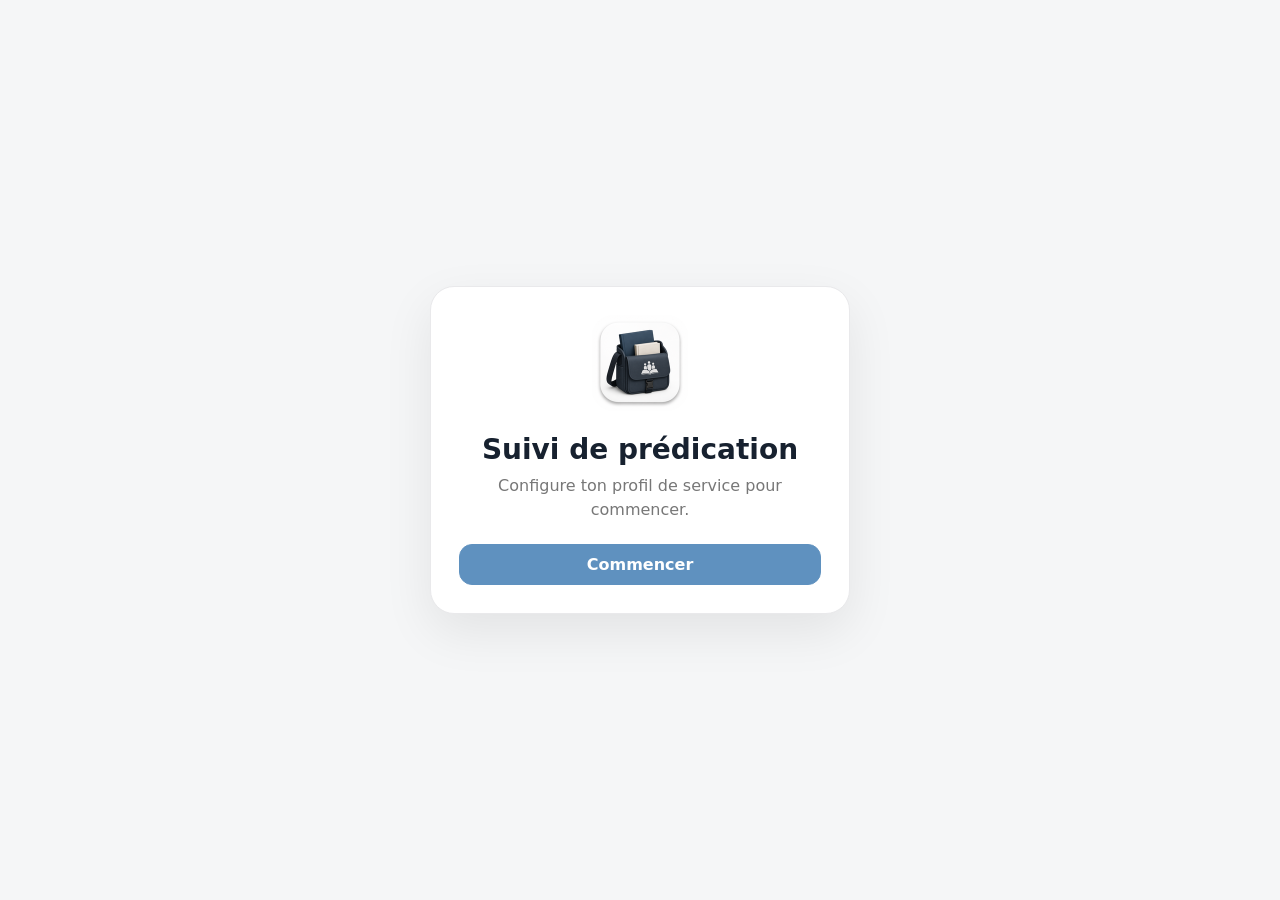
<file: app/src/main/assets/www/index.html>
<!doctype html>
<html lang="fr">
<head>
<meta charset="utf-8" />
<meta name="viewport" content="width=device-width, initial-scale=1, maximum-scale=1, minimum-scale=1, user-scalable=no, viewport-fit=cover">
<meta name="theme-color" content="#f7f7f8" />
<title>Suivi de prédication</title>
<link rel="manifest" href="manifest.json" />
<link rel="stylesheet" href="styles.css?v=32">
</head>
<body>
<div class="app-error" id="appError" role="alert"></div>

<div class="onboarding hidden" id="onboarding">
  <div class="onboarding-card">
    <div class="onboarding-step" id="onboardingWelcome">
      <img src="icon-192.png" alt="">
      <h1>Suivi de prédication</h1>
      <p>Configure ton profil de service pour commencer.</p>
      <button type="button" class="btn primary" id="onboardingStart">Commencer</button>
    </div>
    <div class="onboarding-step hidden" id="onboardingProfile">
      <h1>Choisis ton profil</h1>
      <p>Tu pourras le modifier plus tard sans perdre ton historique.</p>
      <div class="onboarding-options" id="onboardingOptions">
        <button type="button" data-profile="publisher">Proclamateur</button>
        <button type="button" data-profile="aux30">Pionnier auxiliaire permanent — 30 h</button>
        <button type="button" data-profile="regular600">Pionnier permanent — 600 h/an</button>
        <button type="button" data-profile="special90">Pionnier spécial / Missionnaire — 90 h</button>
        <button type="button" data-profile="special100">Pionnier spécial / Missionnaire — 100 h</button>
      </div>
      <button type="button" class="btn primary" id="onboardingConfirm" disabled>Lancer l’application</button>
    </div>
  </div>
</div>

<div class="app">
<header class="premium-header">
  <div>
    <div class="premium-kicker">Suivi de prédication</div>
    <div class="premium-subtitle" id="premiumCurrentPeriod">Année de service</div>
  </div>
  <img src="icon-192.png" class="premium-app-icon" alt="">
</header>
<nav class="tabs"><div class="tabs-inner"><button class="tab active" data-screen="homeScreen"><span>⌂</span>Accueil</button><button class="tab" data-screen="reportScreen"><span>▤</span>Rapport</button><button class="tab" data-screen="calendarScreen"><span>▦</span>Calendrier</button></div></nav>
<div class="profile-actions"><div class="profilebar"><button class="profilebtn" id="profileButton">Profil : Pionnier permanent</button></div><button class="data-btn home-only" id="dataButton">Sauvegarde</button><button class="sharebtn report-only hidden" id="shareReport" aria-label="Partager le rapport" title="Partager le rapport"><svg width="19" height="19" viewBox="0 0 24 24" fill="none" aria-hidden="true">
<path d="M12 3v11" stroke="currentColor" stroke-width="2" stroke-linecap="round"/>
<path d="M8.5 6.5 12 3l3.5 3.5" stroke="currentColor" stroke-width="2" stroke-linecap="round" stroke-linejoin="round"/>
<path d="M7 9H5.8A1.8 1.8 0 0 0 4 10.8v7.4A1.8 1.8 0 0 0 5.8 20h12.4a1.8 1.8 0 0 0 1.8-1.8v-7.4A1.8 1.8 0 0 0 18.2 9H17" stroke="currentColor" stroke-width="2" stroke-linecap="round"/>
</svg></button>  <button type="button" class="top-current-btn" id="topCurrentMonth">Mois en cours</button>
</div>
<section class="screen active premium-screen" id="homeScreen">
  <div class="card summary-main premium-hero-card" id="homeHoursCard">
    <div class="label" id="homeMonthLabel">Activité de prédication</div>
    <div class="big"><span id="homeTotal">0</span></div>
    <div class="breakdown">
      <div class="break-row"><span>Heures de prédication</span><strong id="homePreach">0 h</strong></div>
      <div class="break-row"><span>Heures Béthel/LDC</span><strong id="homeBethel">0 h</strong></div>
      <div class="break-row"><span>Cours bibliques</span><strong id="homeCourses">0</strong></div>
    </div>
  </div>
  <div class="card hidden" id="publisherMonthCard"><div class="label">Activité de prédication</div><div style="font-weight:800;font-size:18px;margin:2px 0 14px" id="publisherMonthLabel"></div><div class="checkcard"><b>Prêché durant le mois</b><input type="checkbox" id="publisherPreached"></div><div class="publisher-course-label">Cours bibliques : <span id="publisherCourses">0</span></div></div>
  <div class="publisher-actions hidden" id="publisherAuxActions"><button type="button" id="publisherAux15">Pionnier auxiliaire 15 h</button><button type="button" id="publisherAux30">Pionnier auxiliaire 30 h</button></div>
  <div class="card" id="homeGoalCard">
    <h2 class="section-title">Objectif du mois</h2>
    <div class="objective">
      <div class="metric"><span>Total heures</span><b id="homeGoal">0 h</b></div>
      <div class="metric"><span>Encore à faire</span><b id="homeLeft">0 h</b></div>
    </div>
    <div class="progress"><div id="homeProgress"></div></div>
  </div>
  <div class="card recent" id="recentCard">
    <button class="recent-toggle" id="recentToggle" type="button" aria-expanded="false">
      <h2 class="section-title">Dernières activités</h2><span class="recent-arrow">⌄</span>
    </button>
    <div class="recent-content" id="recentContent"><div id="recentLogs"></div></div>
<div class="add-activity-row"><button class="fab" id="addActivity" aria-label="Ajouter une activité">+</button></div>

  </div>
  
</section>

<section class="screen premium-screen" id="reportScreen">
  <button class="smallbtn quick-return current-period-btn" id="reportCurrent" class="smallbtn quick-return current-period-btn">Mois en cours</button>
  <div class="segmented"><button class="active" id="reportMonthTab">Mois</button><button id="reportYearTab">Année</button></div>
  
  <div id="monthReport">
    <div class="month-nav"><button class="arrow" id="reportPrev">‹</button><div class="month-center"><b id="reportMonthName"></b></div><button class="arrow" id="reportNext">›</button></div>
    <div class="smart-indicator hidden" id="monthSmartIndicator"></div>
<div class="carry-box hidden" id="carryBox">
  <div class="carry-text" id="carryText"></div>
  <button type="button" class="carry-btn" id="carryButton"></button>
</div>
    <div class="card report-block premium-report-card" id="hoursMonthReportCard">
      <div class="label">Total d'heures</div><div class="big"><span id="reportTotal">0</span></div>
      <div class="breakdown"><div class="break-row"><span>Heures de prédication</span><strong id="reportPreach">0 h</strong></div><div class="break-row"><span>Heures Béthel/LDC</span><strong id="reportBethel">0 h</strong></div><div class="break-row"><span>Cours bibliques du mois</span><strong id="reportCourses">0</strong></div></div>
    </div>
    <div class="card hidden" id="publisherMonthReportCard"><div class="publisher-report-line"><b>Prêché durant le mois</b><input type="checkbox" id="reportPublisherPreached" disabled></div><div class="publisher-report-line"><b>Cours bibliques</b><strong id="reportPublisherCourses">0</strong></div></div>
  </div>
  <div id="yearReport" hidden>
    <div class="month-nav"><button class="arrow" id="yearPrev">‹</button><div class="month-center"><b id="reportYearName"></b><span>année de service • septembre à août</span></div><button class="arrow" id="yearNext">›</button></div>
    <div class="smart-indicator hidden" id="yearSmartIndicator"></div>
    <div class="card report-block premium-report-card">
      <div class="label">Total de l'année</div><div class="big"><span id="yearTotal">0</span></div>
      <div class="breakdown"><div class="break-row"><span>Heures de prédication</span><strong id="yearPreach">0 h</strong></div><div class="break-row"><span>Heures Béthel/LDC</span><strong id="yearBethel">0 h</strong></div><div class="break-row" id="yearGoalRow"><span>Objectif annuel</span><strong id="yearGoalLabel">600 h</strong></div></div>
      <div class="progress" id="yearProgressWrap"><div id="yearProgress"></div></div>
    </div>
  </div>
</section>

<section class="screen premium-screen" id="calendarScreen">
  <div class="page-sub">Programme et objectifs prévus</div>
  <div class="month-nav"><button class="arrow" id="calPrev">‹</button><div class="month-center"><b id="calMonthName"></b></div><button class="arrow" id="calNext">›</button></div>
  <div class="aux-row hidden" id="publisherAuxRow"><span class="label">Pionnier auxiliaire ce mois</span><select id="publisherAuxSelect"><option value="0">Non</option><option value="15">15 h</option><option value="30">30 h</option></select></div><div class="calendar-info"><div><span>Objectif du mois</span><br><b id="calMonthGoal">0 h</b><div class="planned-total hidden" id="calPlannedTotalWrap">Total prévu : <b id="calPlannedTotal">0 h</b></div></div><button class="smallbtn" id="editYearGoal"><span id="calGoalButtonLabel">Objectif annuel :</span> <span id="calYearGoal">600</span> h</button></div>
  <div class="smart-indicator hidden" id="calendarSmartIndicator"></div>
  <div class="reset-actions"><button class="smallbtn" id="calCurrent">Année en cours</button><button class="smallbtn resetbtn" id="resetMonthPlan">Remise à zéro du mois</button><button class="smallbtn resetbtn" id="resetYearPlan">Remise à zéro de l’année</button></div>
  <div class="card calendar-card">
    <div class="weekdays"><div class="weekday">L</div><div class="weekday">M</div><div class="weekday">M</div><div class="weekday">J</div><div class="weekday">V</div><div class="weekday">S</div><div class="weekday">D</div></div>
    <div class="calendar-grid" id="calendarGrid"></div>
    <div class="legend"><span><i class="p"></i>Prédication</span><span><i class="b"></i>Béthel/LDC</span><span>Touche un jour pour modifier</span></div>
  </div>
</section>
</div>

<dialog id="activityDialog"><form class="modal" method="dialog">
<h2 id="activityTitle">Ajouter une activité</h2>
<input type="hidden" id="activityId">
<div class="field"><label>Date</label><input type="date" id="activityDate" required></div>
<div class="field hidden" id="activityPreachedField"><label><input type="checkbox" id="activityPreached"> Prêché durant le mois</label></div>
<div id="activityHoursRow" class="compact-time-grid">
  <button type="button" class="compact-time-card" id="preachTimeButton"><span>Heures de prédication</span><strong id="preachTimeValue">0:00h</strong></button>
  <input type="hidden" id="activityPreach" value="0">
  <button type="button" class="compact-time-card" id="bethelTimeButton"><span>Heures Béthel/LDC</span><strong id="bethelTimeValue">0:00h</strong></button>
  <input type="hidden" id="activityBethel" value="0">
</div>
<div class="field"><label>Cours bibliques différents</label><input type="number" id="activityCourses" min="0" step="1" value="0"></div>
<div class="field"><label>Activité / note</label><textarea id="activityNote" rows="3" placeholder="Ex. porte-à-porte, cours biblique…"></textarea></div>
<div class="modal-actions"><button type="button" class="btn danger" id="deleteActivity">Supprimer</button><button value="cancel" class="btn">Annuler</button><button type="button" class="btn primary" id="saveActivity">Enregistrer</button></div>
</form></dialog>

<dialog id="planDialog"><form class="modal" method="dialog">
<h2>Programme du jour</h2>
<div class="field"><label>Date</label><input id="planDate" type="date" readonly></div>
<div class="field"><label>Activité prévue</label><select id="planType"><option value="Prédication">Prédication</option><option value="Béthel/LDC">Béthel/LDC</option></select></div>
<div class="field"><label>Heures à faire</label><input id="planHours" type="number" min="0" step="0.25" value="0"></div>
<div class="field"><label>Note</label><input id="planNote" type="text" placeholder="Ex. dimanche, week-end Béthel…"></div>
<div class="modal-actions"><button type="button" class="btn danger" id="deletePlan">Supprimer</button><button value="cancel" class="btn">Annuler</button><button type="button" class="btn primary" id="savePlan">Enregistrer</button></div>
</form></dialog>

<dialog id="profileDialog"><form class="modal" method="dialog"><h2>Profil de service</h2><div class="field"><label>Profil</label><select id="profileSelect"><option value="publisher">Proclamateur</option><option value="aux30">Pionnier auxiliaire permanent — 30 h/mois</option><option value="regular600">Pionnier permanent — 600 h/an</option><option value="special90">Pionnier spécial / missionnaire — 90 h/mois</option><option value="special100">Pionnier spécial / missionnaire — 100 h/mois</option></select></div><div class="field"><label>À partir de quel mois ?</label><input id="profileFrom" type="month" min="2026-09" max="9999-12"></div><div class="profile-history"><div class="label">Historique des profils</div><div id="profileHistoryList"></div></div><div class="modal-actions"><button value="cancel" class="btn">Annuler</button><button type="button" class="btn primary" id="saveProfile">Enregistrer</button></div></form></dialog>

<dialog id="goalDialog"><form class="modal" method="dialog"><h2>Objectif annuel</h2><div class="field"><label>Heures pour cette année de service</label><input id="goalInput" type="number" min="0" step="1"></div><div class="modal-actions"><button value="cancel" class="btn">Annuler</button><button type="button" class="btn primary" id="saveGoal">Enregistrer</button></div></form></dialog>


<dialog id="timePickerDialog" class="picker-sheet">
  <div class="picker-head" id="timePickerTitle">Choisir une durée</div>
  <div class="picker-body">
    <div class="picker-labels"><div>Heures</div><div>Minutes</div></div>
    <div class="picker-wheels" style="position:relative">
      <div class="picker-center"></div>
      <div class="picker-wheel" id="pickerHours"></div>
      <div class="picker-wheel" id="pickerMinutes"></div>
    </div>
  </div>
  <div class="picker-actions"><button type="button" class="btn" id="pickerCancel">Annuler</button><button type="button" class="btn primary" id="pickerConfirm">Valider</button></div>
</dialog>
<dialog id="dataDialog"><form class="modal" method="dialog"><h2>Sauvegarde des données</h2><p class="label" style="line-height:1.5">La sauvegarde crée un fichier sur ton téléphone contenant toutes tes activités, tes rapports, tes profils, tes objectifs et ton calendrier. Pour récupérer tes données sur un nouveau smartphone, envoie-toi ce fichier par e-mail ou par un autre moyen, puis utilise le bouton Importer sur le nouveau téléphone pour restaurer toutes tes données.</p><div class="backup-actions"><button type="button" class="btn primary" id="exportData">Exporter</button><button type="button" class="btn" id="importData">Importer</button></div><input class="file-input" id="importFile" type="file" accept="application/json,.json"><div class="modal-actions"><button value="cancel" class="btn">Fermer</button></div></form></dialog>
<script src="app.js?v=32" defer></script>
</body></html>
</file>
<file: app/src/main/assets/www/styles.css>
:root{--bg:#f5f6f7;--card:#fff;--text:#171717;--muted:#777;--line:#e9e9eb;--dark:#18181b;--soft:#f7f7f8;--accent:#355a8a;--bethel:#7951a8;--ok:#27734a}
*{box-sizing:border-box}html,body{margin:0;background:var(--bg);color:var(--text);font-family:system-ui,-apple-system,"Segoe UI",Roboto,Arial,sans-serif}button,input,select,textarea{font:inherit}.app{max-width:720px;margin:auto;padding:0 16px 92px}.screen{display:none}.screen.active{display:block}.page-title{font-size:28px;line-height:1.1;margin:4px 0 3px;font-weight:800}.page-sub{color:var(--muted);font-size:14px;margin-bottom:20px}.card{background:var(--card);border-radius:22px;padding:18px;margin-bottom:14px;box-shadow:0 1px 8px rgba(0,0,0,.045)}.section-title{font-size:15px;font-weight:800;margin:0 0 14px}.summary-main{padding:21px}.label{font-size:13px;color:var(--muted)}.big{font-size:42px;font-weight:850;letter-spacing:-1.5px;line-height:1.05;margin:5px 0 18px}.breakdown{border-top:1px solid var(--line)}.break-row{display:flex;justify-content:space-between;gap:12px;padding:13px 0;border-bottom:1px solid var(--line);font-size:14px}.break-row:last-child{border-bottom:0;padding-bottom:0}.break-row strong{font-size:16px}.objective{display:grid;grid-template-columns:1fr 1fr;gap:10px}.metric{background:var(--soft);border-radius:16px;padding:14px}.metric b{display:block;font-size:24px;margin-top:4px}.metric span{font-size:12px;color:var(--muted)}.progress{height:9px;background:#ececee;border-radius:999px;overflow:hidden;margin-top:15px}.progress>div{height:100%;background:var(--dark);width:0}.fab{display:block;margin:10px 0 18px auto;width:58px;height:58px;border:0;border-radius:50%;background:var(--dark);color:white;font-size:32px;line-height:1;box-shadow:0 8px 24px rgba(0,0,0,.18)}.tabs{position:sticky;top:0;background:rgba(255,255,255,.97);backdrop-filter:blur(12px);border-bottom:1px solid var(--line);z-index:15;margin:0 -16px 18px}.tabs-inner{max-width:720px;margin:auto;display:grid;grid-template-columns:repeat(3,1fr);padding-top:max(0px,env(safe-area-inset-top))}.tab{border:0;background:transparent;padding:12px 6px;color:#8b8b8f;font-size:13px}.tab span{display:block;font-size:21px;line-height:1;margin-bottom:5px}.tab.active{color:var(--text);font-weight:800}.month-nav{display:grid;grid-template-columns:44px 1fr 44px;align-items:center;gap:8px;margin-bottom:14px}.arrow{width:44px;height:44px;border:1px solid var(--line);background:white;border-radius:14px;font-size:25px}.month-center{text-align:center}.month-center b{display:block;font-size:18px}.month-center span{font-size:12px;color:var(--muted)}.segmented{display:grid;grid-template-columns:1fr 1fr;background:#eaeaed;border-radius:13px;padding:3px;margin:0 0 16px}.segmented button{border:0;background:transparent;border-radius:10px;padding:9px;color:var(--muted)}.segmented button.active{background:white;color:var(--text);font-weight:800;box-shadow:0 1px 5px rgba(0,0,0,.08)}.report-block{text-align:center;padding:26px 18px}.report-block .big{margin:5px 0 20px}.report-year-list{margin-top:8px}.year-row{display:flex;justify-content:space-between;padding:12px 0;border-bottom:1px solid var(--line)}.year-row:last-child{border-bottom:0}.calendar-card{padding:12px}.weekdays,.calendar-grid{display:grid;grid-template-columns:repeat(7,1fr);gap:5px}.weekday{text-align:center;color:#999;font-size:11px;font-weight:700;padding:6px 0}.day{aspect-ratio:1/1.08;border:0;background:#fafafa;border-radius:12px;padding:6px;min-width:0;text-align:left;position:relative}.day.empty{background:transparent}.day.today{outline:2px solid var(--dark)}.day.has-plan{background:#eef3f9}.day.bethel{background:#f3eef9}.day-num{font-size:12px;font-weight:750}.day-hours{font-size:11px;font-weight:850;position:absolute;left:6px;bottom:6px;white-space:nowrap}.day-dot{position:absolute;right:6px;top:7px;width:6px;height:6px;border-radius:50%;background:var(--accent)}.day.bethel .day-dot{background:var(--bethel)}.calendar-info{display:flex;justify-content:space-between;align-items:flex-end;gap:10px;margin:5px 2px 14px}.calendar-info b{font-size:24px}.calendar-info span{font-size:12px;color:var(--muted)}.smallbtn{border:1px solid var(--line);background:#fff;border-radius:12px;padding:9px 11px;font-size:12px;font-weight:700}.quick-return{display:block;margin:0 0 12px auto}.reset-actions{display:flex;gap:8px;justify-content:flex-end;flex-wrap:wrap;margin:-2px 0 14px}.resetbtn{color:#a32323;background:#fff7f7;border-color:#efd3d3}.legend{display:flex;gap:14px;flex-wrap:wrap;font-size:11px;color:var(--muted);padding:8px 3px 2px}.legend i{display:inline-block;width:8px;height:8px;border-radius:50%;margin-right:5px}.legend .p{background:var(--accent)}.legend .b{background:var(--bethel)}dialog{border:0;padding:0;border-radius:22px;width:min(92vw,500px);box-shadow:0 20px 60px rgba(0,0,0,.28)}dialog::backdrop{background:rgba(0,0,0,.38)}.modal{padding:20px}.modal h2{font-size:20px;margin:0 0 16px}.field{margin:12px 0}.field label{display:block;color:var(--muted);font-size:12px;margin:0 0 5px}.field input,.field select,.field textarea{width:100%;border:1px solid var(--line);background:white;border-radius:13px;padding:12px}.row{display:grid;grid-template-columns:1fr 1fr;gap:9px}.modal-actions{display:flex;gap:8px;justify-content:flex-end;margin-top:17px}.btn{border:1px solid var(--line);background:white;border-radius:13px;padding:10px 13px}.btn.primary{background:var(--dark);color:white;border-color:var(--dark);font-weight:800}.btn.danger{color:#a32323;background:#fff7f7;margin-right:auto}.empty-msg{font-size:13px;color:var(--muted);text-align:center;padding:16px}.recent{margin-top:2px}.recent-toggle{width:100%;display:flex;align-items:center;justify-content:space-between;border:0;background:transparent;padding:0;color:var(--text);text-align:left}.recent-toggle .section-title{margin:0}.recent-arrow{font-size:18px;transition:transform .2s ease}.recent.open .recent-arrow{transform:rotate(180deg)}.recent-content{display:none;padding-top:14px}.recent.open .recent-content{display:block}.recent-row{display:flex;justify-content:space-between;gap:10px;padding:12px 0;border-bottom:1px solid var(--line);font-size:13px}.recent-row:last-child{border-bottom:0}.recent-row small{color:var(--muted);display:block;margin-top:2px}.recent-row strong{white-space:nowrap}
.profilebar{display:flex;justify-content:flex-end;margin:-4px 0 14px}.profilebtn{border:1px solid var(--line);background:white;border-radius:999px;padding:8px 12px;font-size:12px;font-weight:750}.hidden{display:none!important}.checkcard{display:flex;align-items:center;justify-content:space-between;gap:12px}.checkcard input{width:24px;height:24px}.aux-row{display:flex;gap:8px;align-items:center;justify-content:space-between;margin-bottom:12px}.aux-row select{border:1px solid var(--line);border-radius:12px;padding:9px;background:white}.publisher-actions{display:flex;gap:8px;margin:0 0 14px}.publisher-actions button{flex:1;border:1px solid var(--line);background:white;border-radius:13px;padding:10px 8px;font-size:12px;font-weight:800}.publisher-actions button.active{background:var(--dark);color:white;border-color:var(--dark)}.publisher-course-label{font-weight:800;color:var(--text);font-size:14px;margin-top:8px}.publisher-report-line{display:flex;justify-content:space-between;align-items:center;gap:12px;padding:13px 0;border-bottom:1px solid var(--line)}.publisher-report-line:last-child{border-bottom:0}.publisher-report-line input{width:24px;height:24px}.profile-history{margin-top:14px;border-top:1px solid var(--line);padding-top:12px}.profile-history-row{display:flex;justify-content:space-between;gap:10px;padding:8px 0;font-size:12px;border-bottom:1px solid var(--line)}.profile-history-row:last-child{border-bottom:0}.planned-total{font-size:12px;color:var(--muted);margin-top:5px}.planned-total b{color:var(--text);font-size:15px}.profile-actions{display:flex;gap:8px;justify-content:flex-end;flex-wrap:wrap;margin:-4px 0 14px}.profile-actions .profilebar{margin:0}.data-btn{border:1px solid var(--line);background:white;border-radius:999px;padding:8px 12px;font-size:12px;font-weight:750}.report-actions{display:flex;justify-content:flex-end;margin:0 0 12px}.report-only{display:none}.sharebtn.report-only{font-size:20px;line-height:1;padding:8px;width:38px;height:38px;border-radius:12px}.sharebtn.report-only svg{display:block}.profile-actions.show-report .home-only{display:none}.profile-actions.show-report .report-only{display:inline-flex !important;align-items:center;justify-content:center}.sharebtn{border:1px solid var(--line);background:white;border-radius:12px;padding:9px 11px;font-size:12px;font-weight:800}.smart-indicator{background:#f0f4f8;border-radius:15px;padding:12px 14px;margin:10px 0 14px;font-size:13px;color:var(--muted)}.smart-indicator b{color:var(--text)}.smart-indicator.ok{background:#eef8f2;color:#4b6c59}.backup-actions{display:grid;grid-template-columns:1fr 1fr;gap:9px}.backup-actions .btn{width:100%}.file-input{display:none}
@media(max-width:430px){.app{padding-left:12px;padding-right:12px}.card{border-radius:19px;padding:16px}.calendar-card{padding:9px}.day{border-radius:10px;padding:5px}.day-hours{font-size:10px;left:5px;bottom:5px}.row{grid-template-columns:1fr}.big{font-size:38px}.page-title{font-size:26px}}

.onboarding{position:fixed;inset:0;background:var(--bg,#f6f7f9);z-index:9999;display:flex;align-items:center;justify-content:center;padding:24px}
.onboarding.hidden{display:none}
.onboarding-card{width:min(100%,420px);background:#fff;border:1px solid var(--line);border-radius:24px;padding:28px;box-shadow:0 18px 50px rgba(0,0,0,.08);text-align:center}
.onboarding-card img{width:96px;height:96px;border-radius:22px;margin-bottom:18px}
.onboarding-card h1{font-size:28px;margin:0 0 8px}
.onboarding-card p{color:var(--muted);line-height:1.5;margin:0 0 22px}
.onboarding-card .btn{width:100%}
.onboarding-step.hidden{display:none}
.onboarding-options{display:grid;gap:10px;margin:18px 0}
.onboarding-options button{width:100%;text-align:left;border:1px solid var(--line);background:#fff;border-radius:14px;padding:14px 15px;font-weight:700}
.onboarding-options button.selected{outline:2px solid var(--text);background:#f5f7fa}




.compact-time-grid{display:grid;grid-template-columns:1fr 1fr;gap:12px;margin-top:6px}
.compact-time-card{border:1px solid var(--line);background:#fff;border-radius:18px;padding:14px 16px;text-align:left;display:flex;flex-direction:column;gap:6px;min-height:78px}
.compact-time-card span{font-size:12px;font-weight:800;color:var(--muted)}
.compact-time-card strong{font-size:27px;line-height:1;color:var(--text)}
.compact-time-card:active{transform:scale(.99)}
.picker-sheet{width:min(92vw,390px);border:none;border-radius:24px;padding:0;overflow:hidden}
.picker-sheet::backdrop{background:rgba(0,0,0,.32)}
.picker-head{padding:18px 18px 8px;font-size:18px;font-weight:850;text-align:center}
.picker-body{padding:8px 18px 16px}
.picker-wheels{display:grid;grid-template-columns:1fr 1fr;gap:14px}
.picker-wheel{height:170px;overflow-y:auto;scroll-snap-type:y mandatory;padding:60px 0;border-radius:18px;background:#f6f7f9;scrollbar-width:none;position:relative}
.picker-wheel::-webkit-scrollbar{display:none}
.picker-item{height:50px;display:flex;align-items:center;justify-content:center;scroll-snap-align:center;font-size:21px;font-weight:700;color:#a0a5ab}
.picker-item.active{font-size:30px;font-weight:850;color:var(--text)}
.picker-center{position:absolute;left:18px;right:18px;top:50%;height:50px;transform:translateY(-50%);border-top:1px solid var(--line);border-bottom:1px solid var(--line);pointer-events:none}
.picker-labels{display:grid;grid-template-columns:1fr 1fr;gap:14px;margin-bottom:6px;color:var(--muted);font-size:12px;font-weight:800;text-align:center}
.picker-actions{display:grid;grid-template-columns:1fr 1fr;gap:10px;padding:0 18px 18px}
@media(max-width:430px){.compact-time-grid{grid-template-columns:1fr}.compact-time-card{min-height:70px}.compact-time-card strong{font-size:25px}}


.carry-box{margin:12px 0 14px;padding:12px 14px;border:1px solid var(--line);border-radius:14px;background:#fafbfc;display:flex;align-items:center;justify-content:space-between;gap:12px}
.carry-box.hidden{display:none}
.carry-text{font-size:12px;color:var(--muted);line-height:1.45}
.carry-text strong{color:var(--text)}
.carry-btn{border:1px solid var(--line);background:#fff;border-radius:11px;padding:8px 10px;font-size:12px;font-weight:800;white-space:nowrap}


.card{box-shadow:0 8px 28px rgba(23,33,48,.06)}
.btn,.smallbtn,.profilebtn,.data-btn,.sharebtn,.carry-btn,.compact-time-card,.arrow,.tab{transition:transform .12s ease,background-color .12s ease,border-color .12s ease}
.btn:active,.smallbtn:active,.profilebtn:active,.data-btn:active,.sharebtn:active,.carry-btn:active,.compact-time-card:active,.arrow:active,.tab:active{transform:scale(.98)}
button:focus-visible,input:focus-visible,select:focus-visible,textarea:focus-visible{outline:3px solid rgba(40,88,150,.18);outline-offset:2px}
.app-error{position:fixed;left:14px;right:14px;bottom:14px;z-index:10000;background:#fff3f3;border:1px solid #f1caca;border-radius:15px;padding:12px 14px;box-shadow:0 20px 60px rgba(0,0,0,.18);font-size:13px;color:#7a2e2e;display:none}
.app-error.show{display:block}


:root{--navy:#12243c;--blue:#315f8e;--blue-soft:#eaf1f8;--ink:#17212f;--surface:#fff;--surface-2:#f4f7fa;--hair:#e6ebf0;--success:#2f7d59;--success-soft:#edf7f1}
html,body{background:#eef2f6}body{color:var(--ink)}
.app{max-width:470px;margin:0 auto;min-height:100vh;background:linear-gradient(180deg,#f7f9fb 0,#eef2f6 100%);padding:18px 14px 28px}
.premium-header{display:flex;align-items:center;justify-content:space-between;margin:2px 2px 16px;padding:4px 2px}
.premium-kicker{font-size:24px;font-weight:900;letter-spacing:-.5px;color:var(--navy)}
.premium-subtitle{font-size:12px;color:var(--muted);margin-top:3px;font-weight:700}
.premium-app-icon{width:48px;height:48px;border-radius:15px;box-shadow:0 7px 20px rgba(20,34,52,.12)}
.topnav{position:sticky;top:0;z-index:40;background:rgba(247,249,251,.92);backdrop-filter:blur(14px);padding:5px;border-radius:18px;box-shadow:0 8px 24px rgba(24,38,55,.07);border:1px solid rgba(255,255,255,.8);margin-bottom:14px}
.topnav .tabs{display:grid;grid-template-columns:repeat(3,1fr);gap:4px}
.topnav .tab{border:0;background:transparent;border-radius:13px;padding:10px 7px;font-weight:760;color:#6d7886}
.topnav .tab.active{background:#fff;color:var(--navy);box-shadow:0 3px 12px rgba(17,37,59,.09);font-weight:900}
.profile-actions{margin:0 0 13px;gap:8px}
.profilebtn,.data-btn,.sharebtn{background:#fff;border:1px solid var(--hair)!important;box-shadow:0 4px 14px rgba(16,36,56,.05)}
.card{border:1px solid rgba(229,235,240,.9)!important;background:rgba(255,255,255,.96);box-shadow:0 10px 32px rgba(18,36,60,.06)!important}
.premium-hero-card{border-radius:26px!important;padding:20px!important;background:linear-gradient(145deg,#17304e 0%,#244b72 100%)!important;color:#fff!important;overflow:hidden;position:relative}
.premium-hero-card:after{content:"";position:absolute;width:150px;height:150px;border-radius:50%;background:rgba(255,255,255,.06);right:-50px;top:-55px}
.premium-hero-card .label,.premium-hero-card .break-row span{color:rgba(255,255,255,.75)!important}
.premium-hero-card .big,.premium-hero-card strong{color:#fff!important}
.premium-hero-card .big{font-size:43px!important;letter-spacing:-1.5px}
.premium-objective-card{border-radius:22px!important;padding:18px!important}
.objective-card .big{font-size:32px!important;color:var(--navy)}
.month-nav{background:#fff;border:1px solid var(--hair);border-radius:18px;padding:6px 8px;margin-bottom:12px;box-shadow:0 5px 16px rgba(18,36,60,.04)}
.month-center b{font-size:17px;color:var(--navy)}
.arrow{width:38px;height:38px;border-radius:12px!important;background:var(--surface-2)!important;border:0!important;color:var(--navy);font-size:24px!important}
.segmented{background:#e9eef3!important;padding:4px!important;border-radius:14px!important;gap:3px!important}
.segmented button{border:0!important;border-radius:11px!important}
.segmented button.active{background:#fff!important;color:var(--navy)!important;box-shadow:0 2px 9px rgba(18,36,60,.07)}
.premium-report-card{border-radius:22px!important;padding:18px!important}
.premium-report-card .big{font-size:36px!important;color:var(--navy)}
.premium-calendar-card{border-radius:24px!important;padding:11px!important;background:#fff!important}
.calendar-grid{gap:5px!important}.day{min-height:58px!important;border-radius:13px!important;background:#f7f9fb!important;border:1px solid transparent!important}
.day.today{border-color:#87a8c9!important;background:#eef5fb!important}.day.has-plan{box-shadow:inset 0 -3px 0 #6287ab}
.day-hours{font-weight:850!important;color:var(--navy)!important}.weekday{font-size:10px!important;color:#98a2ad!important;font-weight:850!important;text-transform:uppercase}
.quick-return{background:#fff!important;border:1px solid var(--hair)!important;border-radius:13px!important}
#addActivity{width:56px;height:56px;border-radius:18px!important;box-shadow:0 10px 24px rgba(28,58,91,.24)!important;background:var(--navy)!important;font-size:28px!important}
dialog{border:0!important;border-radius:26px!important;box-shadow:0 30px 80px rgba(13,26,41,.28)!important}
dialog::backdrop{background:rgba(16,28,42,.38);backdrop-filter:blur(2px)}
.modal{padding:20px!important}.modal h2{font-size:21px!important;color:var(--navy)}
input,select,textarea{border:1px solid var(--hair)!important;border-radius:13px!important;background:#f8fafc!important}
.btn.primary{background:var(--navy)!important;border-color:var(--navy)!important}
.compact-time-card{background:#f7f9fb!important;border:1px solid var(--hair)!important}.compact-time-card strong{color:var(--navy)!important}
.picker-sheet{border-radius:28px 28px 0 0!important;position:fixed!important;bottom:0!important;margin:auto!important;width:min(100%,470px)!important}
@media(max-width:430px){.app{padding:12px 11px 22px}.premium-kicker{font-size:22px}.premium-app-icon{width:44px;height:44px}.premium-hero-card .big{font-size:39px!important}}


/* ===== V23 pastel / compact mobile redesign ===== */
:root{
  --pastel-bg:#f4f8fc;
  --pastel-blue:#dfeefe;
  --pastel-blue-2:#edf5fd;
  --pastel-blue-3:#cfe2f6;
  --pastel-ink:#173c68;
  --pastel-muted:#6f8398;
  --pastel-line:#d6e4f1;
  --pastel-shadow:0 10px 28px rgba(61,92,124,.09);
}
html,body{background:var(--pastel-bg)!important}
.app{
  background:linear-gradient(180deg,#eef6ff 0,#f8fbfe 210px,#f4f8fc 100%)!important;
  padding-top:12px!important;
}
.premium-header{
  margin:0 2px 10px!important;
  padding:2px 2px!important;
}
.premium-kicker{
  color:var(--pastel-ink)!important;
  font-size:23px!important;
}
.premium-subtitle{
  color:var(--pastel-muted)!important;
}
.premium-app-icon{
  width:44px!important;
  height:44px!important;
  border-radius:14px!important;
  box-shadow:0 6px 18px rgba(52,88,125,.10)!important;
}

/* Keep the three controls compact and on one row */
.profile-actions{
  display:grid!important;
  grid-template-columns:minmax(0,1fr) auto auto!important;
  align-items:center!important;
  gap:7px!important;
  margin:0 0 12px!important;
}
.profile-actions .profilebar{
  min-width:0!important;
  margin:0!important;
}
.profilebtn{
  width:100%!important;
  min-width:0!important;
  overflow:hidden!important;
  text-overflow:ellipsis!important;
  white-space:nowrap!important;
  padding:9px 12px!important;
  border-radius:15px!important;
  font-size:11.5px!important;
  color:var(--pastel-ink)!important;
  background:rgba(255,255,255,.88)!important;
}
.top-current-btn{
  border:1px solid var(--pastel-line);
  background:rgba(255,255,255,.88);
  border-radius:15px;
  padding:9px 11px;
  font-size:11.5px;
  font-weight:850;
  color:var(--pastel-ink);
  white-space:nowrap;
  box-shadow:0 4px 14px rgba(52,88,125,.05);
}
.sharebtn.report-only{
  width:38px!important;
  height:38px!important;
  min-width:38px!important;
  border-radius:14px!important;
  background:rgba(255,255,255,.88)!important;
  color:var(--pastel-ink)!important;
}
.data-btn.home-only{
  padding:9px 11px!important;
  border-radius:15px!important;
  color:var(--pastel-ink)!important;
}

/* Top nav: softer */
.topnav{
  background:rgba(246,250,254,.88)!important;
  box-shadow:0 7px 20px rgba(57,88,120,.06)!important;
  border:1px solid rgba(211,226,240,.85)!important;
}
.topnav .tab.active{
  color:var(--pastel-ink)!important;
  box-shadow:0 3px 10px rgba(52,88,125,.07)!important;
}

/* Main activity card: much more compact and pastel */
.premium-hero-card{
  background:linear-gradient(145deg,#e8f3ff 0%,#dcecff 100%)!important;
  color:var(--pastel-ink)!important;
  border:1px solid #cfe1f3!important;
  border-radius:24px!important;
  padding:16px 18px 13px!important;
  box-shadow:var(--pastel-shadow)!important;
  margin-bottom:12px!important;
}
.premium-hero-card:after{
  width:115px!important;
  height:115px!important;
  right:-35px!important;
  top:-40px!important;
  background:rgba(255,255,255,.28)!important;
}
.premium-hero-card .label{
  color:#345d85!important;
  font-size:12.5px!important;
  margin-bottom:4px!important;
}
.premium-hero-card .big{
  color:#143f70!important;
  font-size:37px!important;
  line-height:1!important;
  margin:2px 0 10px!important;
  letter-spacing:-1px!important;
}
.premium-hero-card .breakdown{
  margin-top:8px!important;
  padding-top:2px!important;
  border-top:1px solid rgba(75,117,158,.18)!important;
}
.premium-hero-card .break-row{
  min-height:42px!important;
  padding:8px 0!important;
}
.premium-hero-card .break-row + .break-row{
  border-top:1px solid rgba(75,117,158,.17)!important;
}
.premium-hero-card .break-row span{
  color:#315777!important;
  font-size:12.5px!important;
}
.premium-hero-card .break-row strong{
  color:#143f70!important;
  font-size:13.5px!important;
}

/* Objective card pastel */
.premium-objective-card{
  background:rgba(255,255,255,.92)!important;
  border:1px solid #deebf6!important;
  box-shadow:var(--pastel-shadow)!important;
  border-radius:22px!important;
  padding:16px 18px!important;
}
.objective-card .big{color:var(--pastel-ink)!important}

/* Reports */
.month-nav,
.premium-report-card,
.premium-calendar-card{
  border-color:#dce9f5!important;
  box-shadow:var(--pastel-shadow)!important;
}
.month-center b,
.premium-report-card .big,
.day-hours{
  color:var(--pastel-ink)!important;
}
.arrow,
.quick-return,
.reset-actions .smallbtn{
  background:#edf5fd!important;
  color:var(--pastel-ink)!important;
  border-color:#d6e5f2!important;
}
.smart-indicator{
  background:#edf5fd!important;
  color:#58728b!important;
}

/* Calendar */
.day{
  background:#f8fbfe!important;
  border-color:#edf3f8!important;
}
.day.today{
  background:#e9f3fd!important;
  border-color:#bcd4ec!important;
}
.day.has-plan{
  box-shadow:inset 0 -3px 0 #90b9dc!important;
}

/* Primary controls */
.btn.primary,
#addActivity{
  background:#5f91bf!important;
  border-color:#5f91bf!important;
}
#addActivity{
  box-shadow:0 10px 24px rgba(75,119,158,.20)!important;
}

/* Time cards */
.compact-time-card{
  background:#f4f9fe!important;
  border-color:#dae8f4!important;
}
.compact-time-card strong{color:var(--pastel-ink)!important}

@media(max-width:430px){
  .profile-actions{
    grid-template-columns:minmax(0,1fr) auto auto!important;
    gap:6px!important;
  }
  .profilebtn,.top-current-btn,.data-btn.home-only{
    font-size:10.8px!important;
    padding:8px 9px!important;
  }
  .premium-hero-card{
    padding:14px 16px 11px!important;
  }
  .premium-hero-card .big{
    font-size:34px!important;
  }
  .premium-hero-card .break-row{
    min-height:38px!important;
    padding:7px 0!important;
  }
}

/* V24 — the top current-period control replaces the old in-page button */
#reportCurrent{display:none!important}


/* Android 1.4 — safe area + calendar controls */
body{
  padding-top:env(safe-area-inset-top,0px)!important;
}
.app{
  padding-top:calc(18px + env(safe-area-inset-top,0px))!important;
}
@supports not (padding-top: env(safe-area-inset-top)){
  .app{padding-top:30px!important;}
}

/* Calendar action buttons aligned cleanly */
#calendarScreen .reset-actions{
  display:grid!important;
  grid-template-columns:repeat(3,minmax(0,1fr))!important;
  gap:8px!important;
  align-items:stretch!important;
  margin:12px 0 14px!important;
}
#calendarScreen .reset-actions .smallbtn{
  width:100%!important;
  min-height:46px!important;
  padding:9px 8px!important;
  white-space:normal!important;
  text-align:center!important;
  display:flex!important;
  align-items:center!important;
  justify-content:center!important;
  line-height:1.15!important;
}
@media(max-width:430px){
  #calendarScreen .reset-actions{
    grid-template-columns:1fr 1fr!important;
  }
  #calendarScreen .reset-actions .smallbtn:first-child{
    grid-column:1/-1!important;
  }
}


/* Android 1.5 — compact layout + bottom safe area */
html,body{
  overscroll-behavior:none;
  touch-action:pan-x pan-y;
}

.app{
  padding-bottom:calc(88px + env(safe-area-inset-bottom,0px))!important;
}

/* Compact header */
.premium-header{
  margin-bottom:7px!important;
}
.premium-kicker{
  line-height:1.05!important;
}
.premium-subtitle{
  margin-top:2px!important;
  line-height:1.15!important;
}

/* Less air around the main nav */
.topnav{
  margin-bottom:9px!important;
}
.topnav .tab{
  padding-top:8px!important;
  padding-bottom:8px!important;
}

/* Controls under nav */
.profile-actions{
  margin-bottom:8px!important;
}

/* Home cards */
.premium-hero-card{
  margin-bottom:9px!important;
  padding-top:13px!important;
  padding-bottom:10px!important;
}
.premium-hero-card .big{
  margin-bottom:7px!important;
}
.premium-hero-card .breakdown{
  margin-top:5px!important;
}
.premium-hero-card .break-row{
  min-height:35px!important;
  padding:5px 0!important;
}

/* Objective section tighter */
.premium-objective-card{
  padding:14px 16px!important;
  margin-bottom:9px!important;
}
.premium-objective-card .label{
  margin-bottom:3px!important;
}
.objective-card .big{
  margin-top:2px!important;
  margin-bottom:6px!important;
}

/* Last activities card tighter */
#recentCard,
#lastActivitiesCard,
.recent-card{
  padding-top:13px!important;
  padding-bottom:13px!important;
  margin-top:8px!important;
}
#recentCard .label,
#lastActivitiesCard .label{
  margin-bottom:6px!important;
}

/* General screen spacing */
.screen{
  padding-bottom:4px!important;
}
.card{
  margin-top:0!important;
}

/* Floating + button: always above Android navigation bar */
#addActivity{
  position:fixed!important;
  right:18px!important;
  bottom:calc(26px + env(safe-area-inset-bottom,0px))!important;
  width:56px!important;
  height:56px!important;
  z-index:90!important;
}

/* Reserve enough room so content never sits under the floating button */
#homeScreen{
  padding-bottom:82px!important;
}

/* Compact calendar vertical spacing */
#calendarScreen .month-nav{
  margin-bottom:8px!important;
}
#calendarScreen .smart-indicator{
  margin-top:7px!important;
  margin-bottom:8px!important;
}
#calendarScreen .reset-actions{
  margin-top:8px!important;
  margin-bottom:9px!important;
}

/* Mobile-only tighter rhythm */
@media(max-width:430px){
  .app{
    padding-left:10px!important;
    padding-right:10px!important;
  }
  .premium-header{
    margin-bottom:6px!important;
  }
  .topnav{
    margin-bottom:8px!important;
  }
  .profile-actions{
    margin-bottom:7px!important;
  }
  .premium-hero-card{
    margin-bottom:8px!important;
  }
  .premium-objective-card{
    margin-bottom:8px!important;
  }
  #addActivity{
    right:16px!important;
    bottom:calc(30px + env(safe-area-inset-bottom,0px))!important;
  }
}


/* Android 1.6 — reduce empty space between app header and tabs */
.premium-header{
  margin-bottom:2px!important;
}
.topnav{
  margin-top:0!important;
  margin-bottom:7px!important;
}
.app{
  padding-top:calc(12px + env(safe-area-inset-top,0px))!important;
}

/* Reduce any inherited vertical gap around the nav container */
nav.topnav{
  padding-top:3px!important;
  padding-bottom:3px!important;
}
.premium-header + .topnav{
  margin-top:0!important;
}

@media(max-width:430px){
  .premium-header{
    margin-bottom:1px!important;
  }
  .topnav{
    margin-top:0!important;
    margin-bottom:6px!important;
  }
  .app{
    padding-top:calc(10px + env(safe-area-inset-top,0px))!important;
  }
}


/* Android 1.7 — swipe navigation */
.screen{
  transition:opacity .16s ease, transform .16s ease;
  will-change:opacity,transform;
}
.screen.active{
  opacity:1;
  transform:translateX(0);
}

/* Android 1.8.4 — add button in normal flow below "Dernières activités" */
#addActivity{
  position:static!important;
  width:100%!important;
  height:58px!important;
  margin:12px 0 0!important;
  border-radius:20px!important;
  display:flex!important;
  align-items:center!important;
  justify-content:center!important;
  font-size:32px!important;
  line-height:1!important;
  box-shadow:0 10px 24px rgba(75,119,158,.16)!important;
  z-index:auto!important;
}
#homeScreen{
  padding-bottom:calc(18px + env(safe-area-inset-bottom,0px))!important;
}
@media(max-width:430px){
  #addActivity{
    width:100%!important;
    height:56px!important;
    margin-top:10px!important;
    border-radius:18px!important;
  }
}

/* Android 1.8.5 — add button physically relocated below Dernières activités */
.add-activity-row{
  width:100%;
  margin:10px 0 0;
}
.add-activity-row #addActivity{
  position:relative!important;
  inset:auto!important;
  right:auto!important;
  left:auto!important;
  bottom:auto!important;
  top:auto!important;
  width:100%!important;
  height:56px!important;
  margin:0!important;
  border-radius:18px!important;
  display:flex!important;
  align-items:center!important;
  justify-content:center!important;
  font-size:32px!important;
  line-height:1!important;
  z-index:1!important;
  box-shadow:0 8px 20px rgba(75,119,158,.14)!important;
}
#homeScreen{
  padding-bottom:calc(18px + env(safe-area-inset-bottom,0px))!important;
}
</file>
